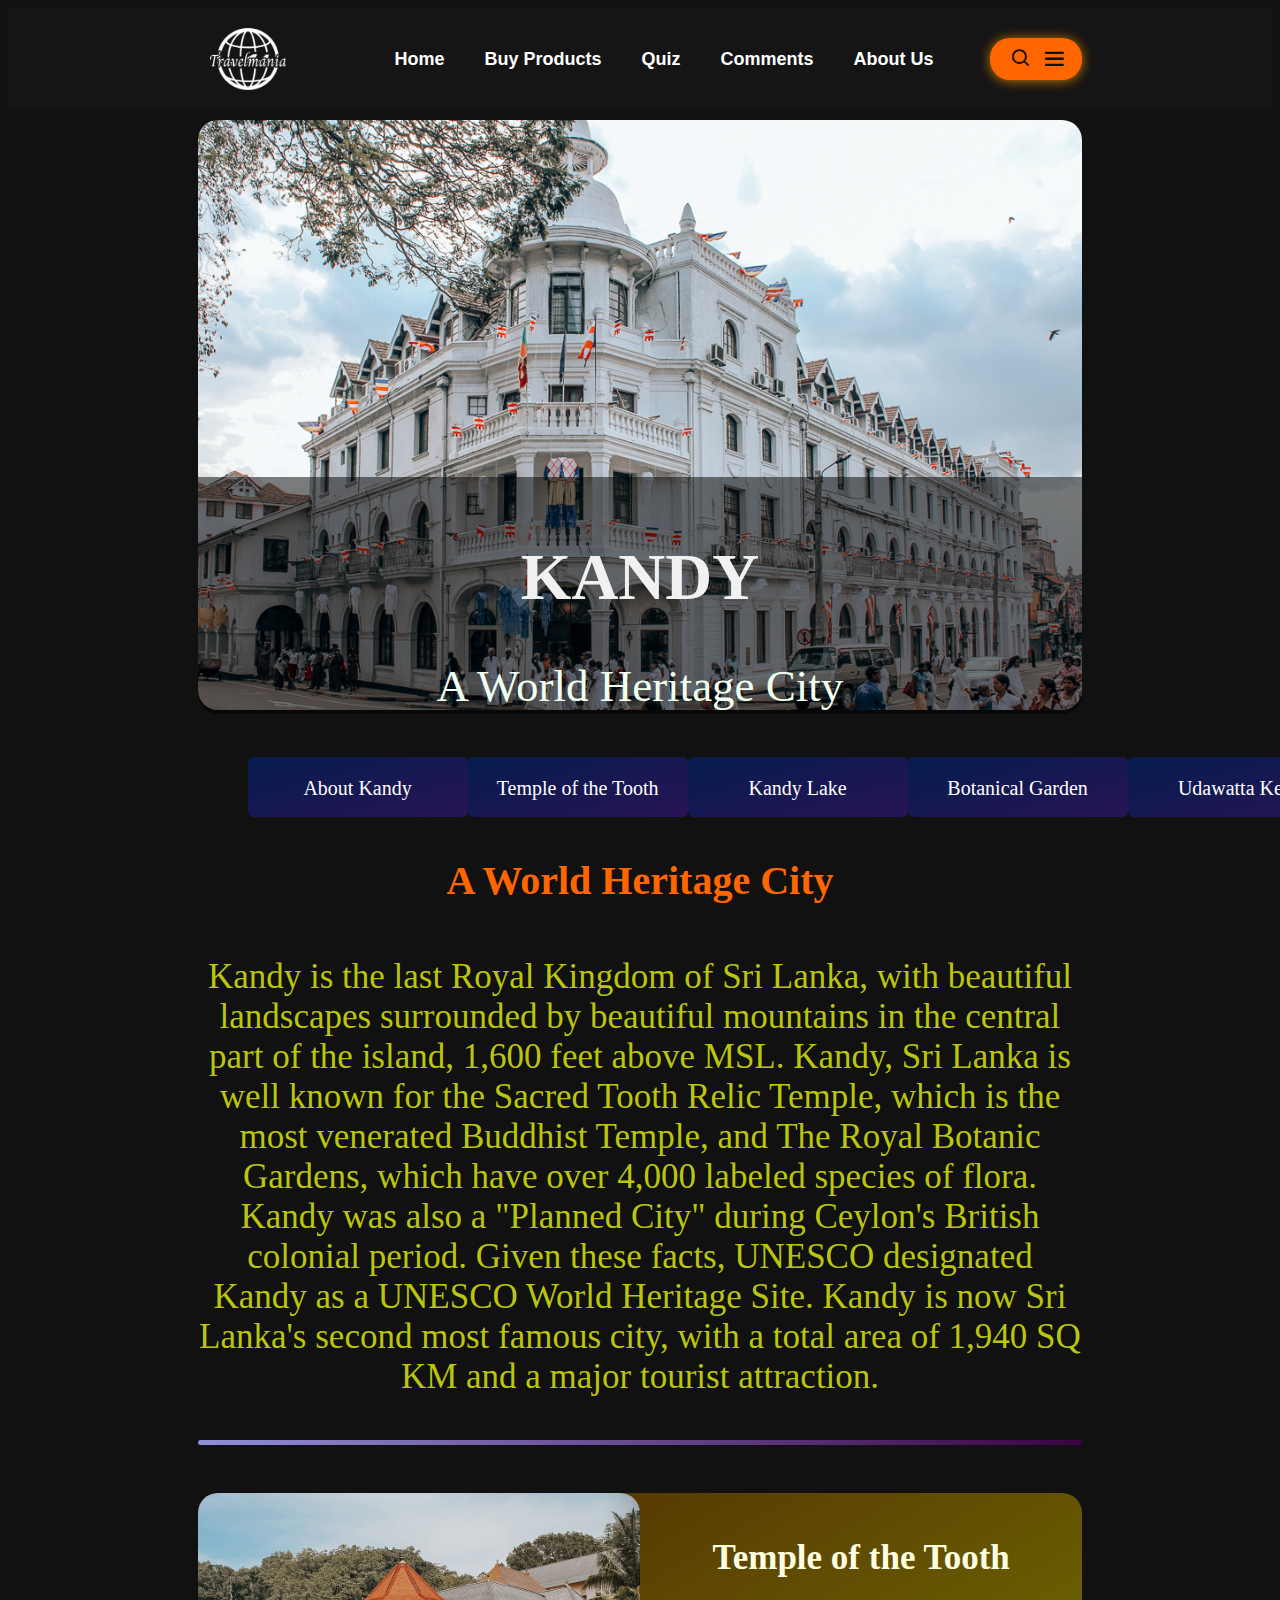
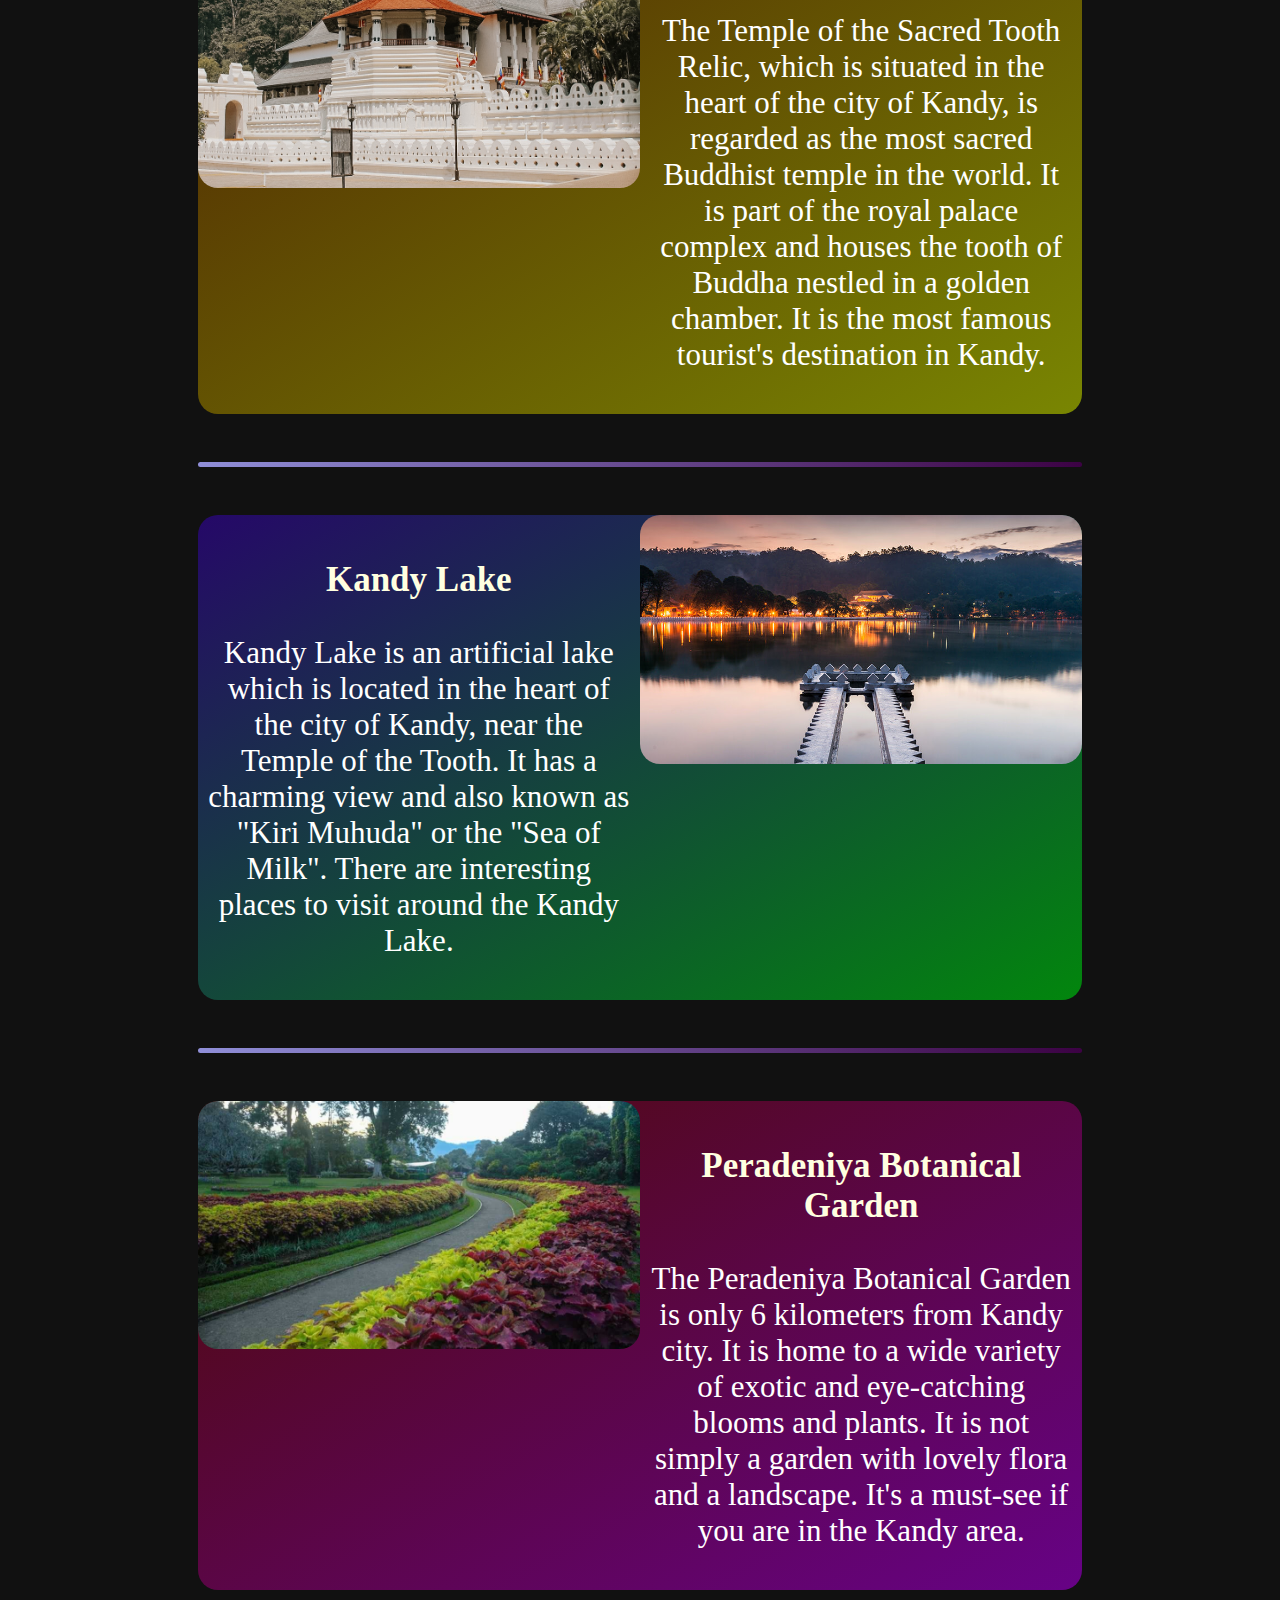
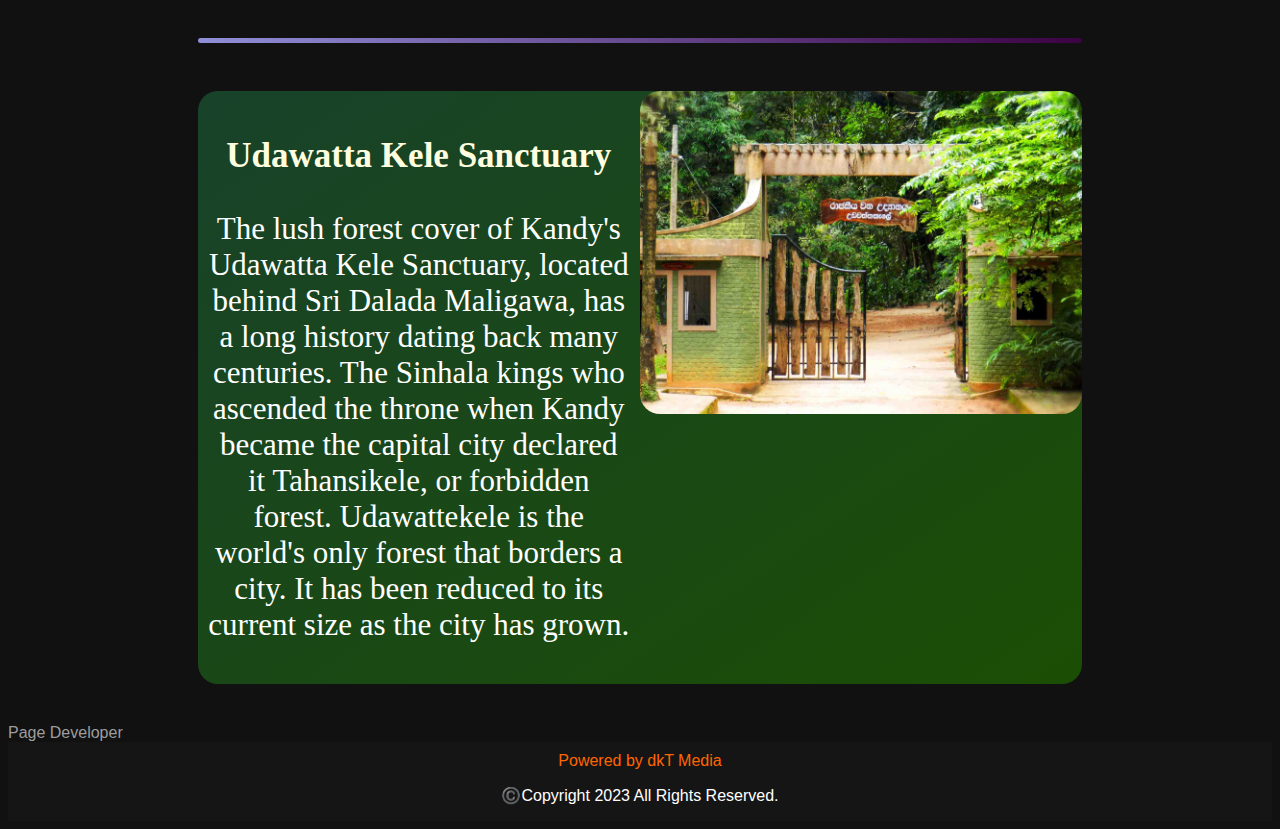
<file: content-page.html>
<!DOCTYPE html>
<html lang="en">

<head>
    <meta charset="UTF-8">
    <meta http-equiv="X-UA-Compatible" content="IE=edge">
    <meta name="viewport" content="width=device-width, initial-scale=1.0">
    <title>Kandy | Travelmania</title>
    <link rel="stylesheet" href="css/content-page.css">
    <link rel="stylesheet" href="https://unpkg.com/boxicons@latest/css/boxicons.min.css">
</head>

<body>
    <header id="navbar">
        <a href="index.html" class="logo"><img src="images/logo.png" width="100" alt="logo"></a>
        <nav class="nav-links">
            <ul class="navlist">
                <li><a href="index.html">Home</a></li>
                <li><a href="buyproducts.html">Buy Products</a></li>
                <li><a href="quiz.html">Quiz</a></li>
                <li><a href="comment.html">Comments</a></li>
                <li><a href="details.html">About Us</a></li>
            </ul>
        </nav>
        <div class="nav-icons">
            <a href="#"><i class='bx bx-search'></i></a>
            <div class="bx bx-menu" id="opt-icon"></div>
        </div>
    </header>

    <div class="container">
        <img class="hero-image" src="images/queens-hotel.jpg" alt="hero" style="border-radius: 20px; width: 100%;">
        <div class="content">
            <h1>KANDY</h1>
            <p>A World Heritage City</p>
            <dl>
                <dt>
                    <a href="#about">About Kandy</a>
                </dt>
                <dt>
                    <a href="#temple">Temple of the Tooth</a>
                </dt>
                <dt>
                    <a href="#lake">Kandy Lake</a>
                </dt>
                <dt>
                    <a href="#garden">Botanical Garden</a>
                </dt>
                <dt>
                    <a href="#forest">Udawatta Kele</a>
                </dt>
                <dd></dd>
            </dl>
        </div>
    </div>

    <div class="title-des" id="about">
        <h2>Kandy</h2>
        <h4>A World Heritage City</h4>
        <p>Kandy is the last Royal Kingdom of Sri Lanka, with beautiful landscapes surrounded by beautiful mountains in
            the central part of the island, 1,600 feet above MSL. Kandy, Sri Lanka is well known for the Sacred Tooth
            Relic Temple, which is the most venerated Buddhist Temple, and The Royal Botanic Gardens, which have over
            4,000 labeled species of flora. Kandy was also a "Planned City" during Ceylon's British colonial period.
            Given these facts, UNESCO designated Kandy as a UNESCO World Heritage Site. Kandy is now Sri Lanka's second
            most famous city, with a total area of 1,940 SQ KM and a major tourist attraction.</p>
    </div>
    <hr>
    <div class="place" id="temple">
        <img src="images/temple.jpg" alt="Temple of the Tooth" style="float: left;">
        <div class="text" style="float: right;">
            <h3>Temple of the Tooth</h3>
            <p>The Temple of the Sacred Tooth Relic, which is situated in the heart of the city of Kandy, is regarded as
                the most sacred Buddhist temple in the world. It is part of the royal palace complex and houses the
                tooth of Buddha nestled in a golden chamber. It is the most famous tourist's destination in Kandy.</p>
        </div>
    </div>
    <hr>
    <div class="place" id="lake"
        style="background-image: linear-gradient(to bottom right, rgb(37, 8, 104), rgb(2, 134, 13));">
        <img src="images/lake.jpg" alt="Kandy Lake" style="float: right;">
        <div class="text" style="float: left;">
            <h3>Kandy Lake</h3>
            <p>Kandy Lake is an artificial lake which is located in the heart of the city of Kandy, near the Temple of
                the Tooth. It has a charming view and also known as "Kiri Muhuda" or the "Sea of Milk". There are
                interesting places to visit around the Kandy Lake.</p>
        </div>
    </div>
    <hr>
    <div class="place" id="garden"
        style="background-image: linear-gradient(to bottom right, rgb(78, 10, 5), rgb(103, 2, 134));">
        <img src="images/garden.jpg" alt="Garden" style="float: left;">
        <div class="text" style="float: right;">
            <h3>Peradeniya Botanical Garden</h3>
            <p>The Peradeniya Botanical Garden is only 6 kilometers from Kandy city. It is home to a wide variety of
                exotic and eye-catching blooms and plants. It is not simply a garden with lovely flora and a landscape.
                It's a must-see if you are in the Kandy area.</p>
        </div>
    </div>
    <hr>
    <div class="place" id="forest"
        style="background-image: linear-gradient(to bottom right, rgb(24, 66, 42), rgb(27, 78, 4));">
        <img src="images/forest.jpg" alt="Forest" style="float: right;">
        <div class="text" style="float: left;">
            <h3>Udawatta Kele Sanctuary</h3>
            <p>The lush forest cover of Kandy's Udawatta Kele Sanctuary, located behind Sri Dalada Maligawa, has a long
                history dating back many centuries. The Sinhala kings who ascended the throne when Kandy became the
                capital city declared it Tahansikele, or forbidden forest. Udawattekele is the world's only forest that
                borders a city. It has been reduced to its current size as the city has grown.</p>
        </div>
    </div>
    <div class="editor" style="width:100%;">
        <a class="d-link" href="editor-thamindu.html">Page Developer</a>
    </div>
    <footer>
        <a href="#">Powered by dkT Media</a>
        <p>©️Copyright 2023 All Rights Reserved.</p>
    </footer>

    <script src="js/index.js"></script>
</body>

</html>
</file>
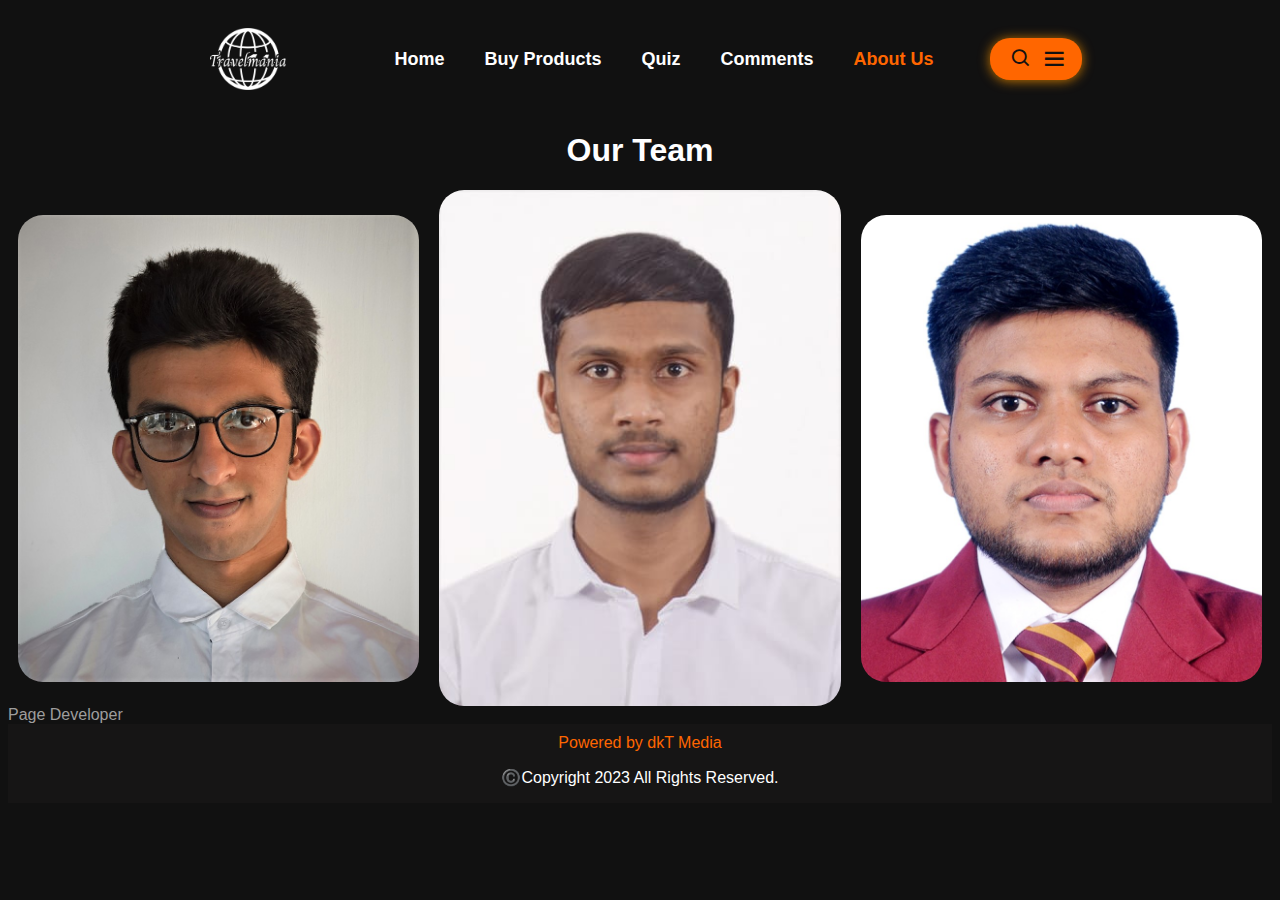
<file: details.html>
<!DOCTYPE html>
<html>

<head>
    <meta name="viewport" content="width=device-width, initial-scale=1">
    <link rel="stylesheet" href="https://cdnjs.cloudflare.com/ajax/libs/font-awesome/4.7.0/css/font-awesome.min.css">
    <link rel="stylesheet" href="https://unpkg.com/boxicons@latest/css/boxicons.min.css">
    <title>About Us | Travelmania</title>
    <style>
        * {
            box-sizing: border-box;
            font-family: Verdana, Geneva, Tahoma, sans-serif;
            list-style: none;
            text-decoration: none;
            scroll-behavior: smooth;
            scroll-padding-top: 4rem;
        }

        header {
            position: relative;
            width: 100%;
            z-index: 2;
            padding: 20px 15%;
            display: flex;
            align-items: center;
            justify-content: space-between;
            background: transparent;
            transition: all .50s ease;
        }

        :root {
            --col-main: #FF6600;
            --col-second: #9e9d9d;
            --col-txt: #ffffff;
            --col-bg: #111111;
            --col-other: #1f1f1f;

            --font-bg: 48px;
            --font-h2: 40px;
            --font-p: 18px;
        }


        .logo {
            display: flex;
            align-items: center;
            font-size: 30px;
            font-weight: 700;
            color: var(--col-second);
        }

        .logo i {
            margin-right: 10px;
            color: #0033FF;
        }

        .navlist {
            display: flex;

        }

        .navlist a {
            font-weight: 600;
            margin: 0px 20px;
            color: var(--col-txt);
            font-size: var(--font-p);
            transition: all .50s ease;
        }

        .navlist a:hover {
            color: var(--col-main);
        }

        .navlist a.active {
            color: var(--col-main);
        }

        .nav-icons {
            display: flex;
            align-items: center;
            background: var(--col-main);
            padding: 7px 14px;
            border-radius: 20px;
            box-shadow: #c77700 0px 1px 12px;
        }

        .nav-icons i {
            font-size: 22px;
            margin-right: 8px;
            margin-left: 6px;
            color: var(--col-bg);
            transition: all .50s ease;
        }

        .nav-icons i:hover {
            color: var(--col-txt);
            transform: scale(1.0);
        }

        #opt-icon {
            font-size: 28px;
            z-index: 2;
            cursor: pointer;
            color: var(--col-bg);
        }


        body {
            background: var(--col-bg);
            color: var(--col-txt);
        }

        .container-wrapper {
            display: flex;
            justify-content: center;
            align-items: center;
        }

        .body {
            text-align: center;
        }

        .container {
            position: relative;
            width: 50%;
            margin: 0 10px;
        }

        .image {
            display: block;
            width: 100%;
            height: auto;
            border-radius: 25px;
        }

        .overlay_thamindu {
            position: absolute;
            bottom: 0;
            left: 0;
            right: 0;
            background-color: #BC6C25;
            overflow: hidden;
            width: 0;
            height: 100%;
            transition: .5s ease;
            border-radius: 25px;
        }

        .container:hover .overlay_thamindu {
            width: 100%;
        }

        .overlay_lahiru {
            position: absolute;
            bottom: 0;
            left: 0;
            right: 0;
            background-color: #DDA15E;
            overflow: hidden;
            width: 100%;
            height: 0;
            transition: .5s ease;
            border-radius: 25px;
        }

        .container:hover .overlay_lahiru {
            height: 100%;
        }

        .overlay_kavindu {
            position: absolute;
            bottom: 0;
            left: 100%;
            right: 0;
            background-color: #BC6C25;
            overflow: hidden;
            width: 0;
            height: 100%;
            transition: .5s ease;
            border-radius: 25px;
        }

        .container:hover .overlay_kavindu {
            width: 100%;
            left: 0;
        }

        .text {
            color: white;
            font-size: 20px;

            white-space: nowrap;
            text-align: center;
            margin-top: 100px;

        }

        h1,
        h3 {
            text-align: center;
        }

        .pill {
            background-color: #ddd;
            border: none;
            color: black;
            padding: 10px 20px;
            text-align: center;
            text-decoration: none;
            position: absolute;
            top: 85%;
            left: 50%;
            -webkit-transform: translate(-50%, -50%);
            -ms-transform: translate(-50%, -50%);
            transform: translate(-50%, -50%);
            margin: 4px 2px;
            cursor: pointer;
            border-radius: 16px;

        }


        .header {
            position: fixed;
            width: 100%;
            z-index: 2;
            padding: 20px 15%;
            display: flex;
            align-items: center;
            justify-content: space-between;
            background: transparent;
            transition: all .50s ease;
        }

        footer {
            display: flex;
            align-items: center;
            flex-direction: column;
            padding-top: 10px;
            background-color: #161515;
        }

        footer a {
            color: var(--col-main);
        }

        footer a:hover {
            color: violet;
            transition: all .50s ease;
        }

        .d-link {
            color: #9e9d9d;
        }

        .d-link:hover {
            color: #ffffff;
        }
    </style>
</head>

<header id="navbar">
    <a href="index.html" class="logo"><img src="images/logo.png" width="100px"></a>
    <nav class="nav-links">
        <ul class="navlist">
            <li><a href="index.html">Home</a></li>
            <li><a href="buyproducts.html">Buy Products</a></li>
            <li><a href="quiz.html">Quiz</a></li>
            <li><a href="comment.html">Comments</a></li>
            <li><a href="details.html">About Us</a></li>
        </ul>
    </nav>
    <div class="nav-icons">
        <a href="#"><i class='bx bx-search'></i></a>
        <div class="bx bx-menu" id="opt-icon"></div>
    </div>
</header>

<body>

    <h1>Our Team</h1>

    <div class="container-wrapper">
        <div class="container">
            <img src="/images/thamindu.jpg" alt="Image 1" class="image" width="100px" height="100px">
            <div class="overlay_thamindu">
                <div class="text">
                    <h2>Student 01</h2>

                    <p>Thamindu Nethmina</p>
                    <p>w1902034</p>
                    <p>20212175</p>
                    <p>thamindu.20212175@iit.ac.lk</p>

                    <a href="https://web.facebook.com/thamindu.nethmina.1" class="facebook"><img
                            src="/images/facebook.svg" height="40px" width="50px"></a>
                    <a href="https://www.linkedin.com/in/thamindu-himansha-nethmina-0b9075239/" class="linkedin"><img
                            src="\images\linkedin.svg" height="40px" width="50px"></a>
                    <a href="https://github.com/ThaminduNethmina" class="github"><img src="/images/github.svg"
                            height="40px" width="50px"></a>

                    <a href="/editor-thamindu.html" ><button class="pill">Page Editor</button></a>
                    
                </div>
            </div>
        </div>

        <div class="container">
            <img src="/images/lahiru.jpg" alt="Image 1" class="image" width="100px" height="100px">

            <div class="overlay_lahiru">

                <div class="text">
                    <h2>Student 02</h2>
                    <p>Lahiru Dilshan</p>
                    <p>w1902035</p>
                    <p>20212179</p>
                    <p>lahiru.20212179@iit.ac.lk</p>
                    <a href="https://web.facebook.com/" class="facebook"><img src="/images/facebook.svg" height="40px"
                            width="50px"></a>
                    <a href="https://www.linkedin.com/in/lahiru-dilshan-08b889235" class="linkedin"><img
                            src="\images\linkedin.svg" height="40px" width="50px"></a>

                    <a href="https://github.com/lahirudilz" class="github"><img src="/images/github.svg" height="40px"
                            width="50px"></a>
                            <a href="/editor-lahiru.html" ><button class="pill">Page Editor</button></a>
                </div>
            </div>
        </div>

        <div class="container">
            <img src="/images/kavindu.jpg" alt="Image 3" class="image">
            <div class="overlay_kavindu">

                <div class="text">
                    <h2>Student 03</h2>
                    <p>Kavindu Ranasinghe</p>
                    <p>w1901993</p>
                    <p>20212155</p>
                    <p>kavindu.20212155@iit.ac.lk</p>
                    <a href="https://web.facebook.com/" class="facebook"><img src="/images/facebook.svg" height="40px"
                            width="50px"></a>
                    <a href="https://www.linkedin.com/in/kavindu-ranasinghe-3737581b2/" class="linkedin"><img
                            src="/images/linkedin.svg" height="40px" width="50px"></a>
                    <a href="https://github.com/KavinduRanasinghe" class="github"><img src="/images/github.svg"
                            height="40px" width="50px"></a>

                            <a href="/pageeditor_kavindu.html" ><button class="pill">Page Editor</button></a>       

                </div>
            </div>
        </div>
    </div>

</body>

<a class="d-link" href="pageeditor_kavindu.html">Page Developer</a>

<footer>
    <a href="">Powered by dkT Media</a>
    <p>©️Copyright 2023 All Rights Reserved.</p>
</footer>

<script src="\js\details.js"></script>

</html>
</file>
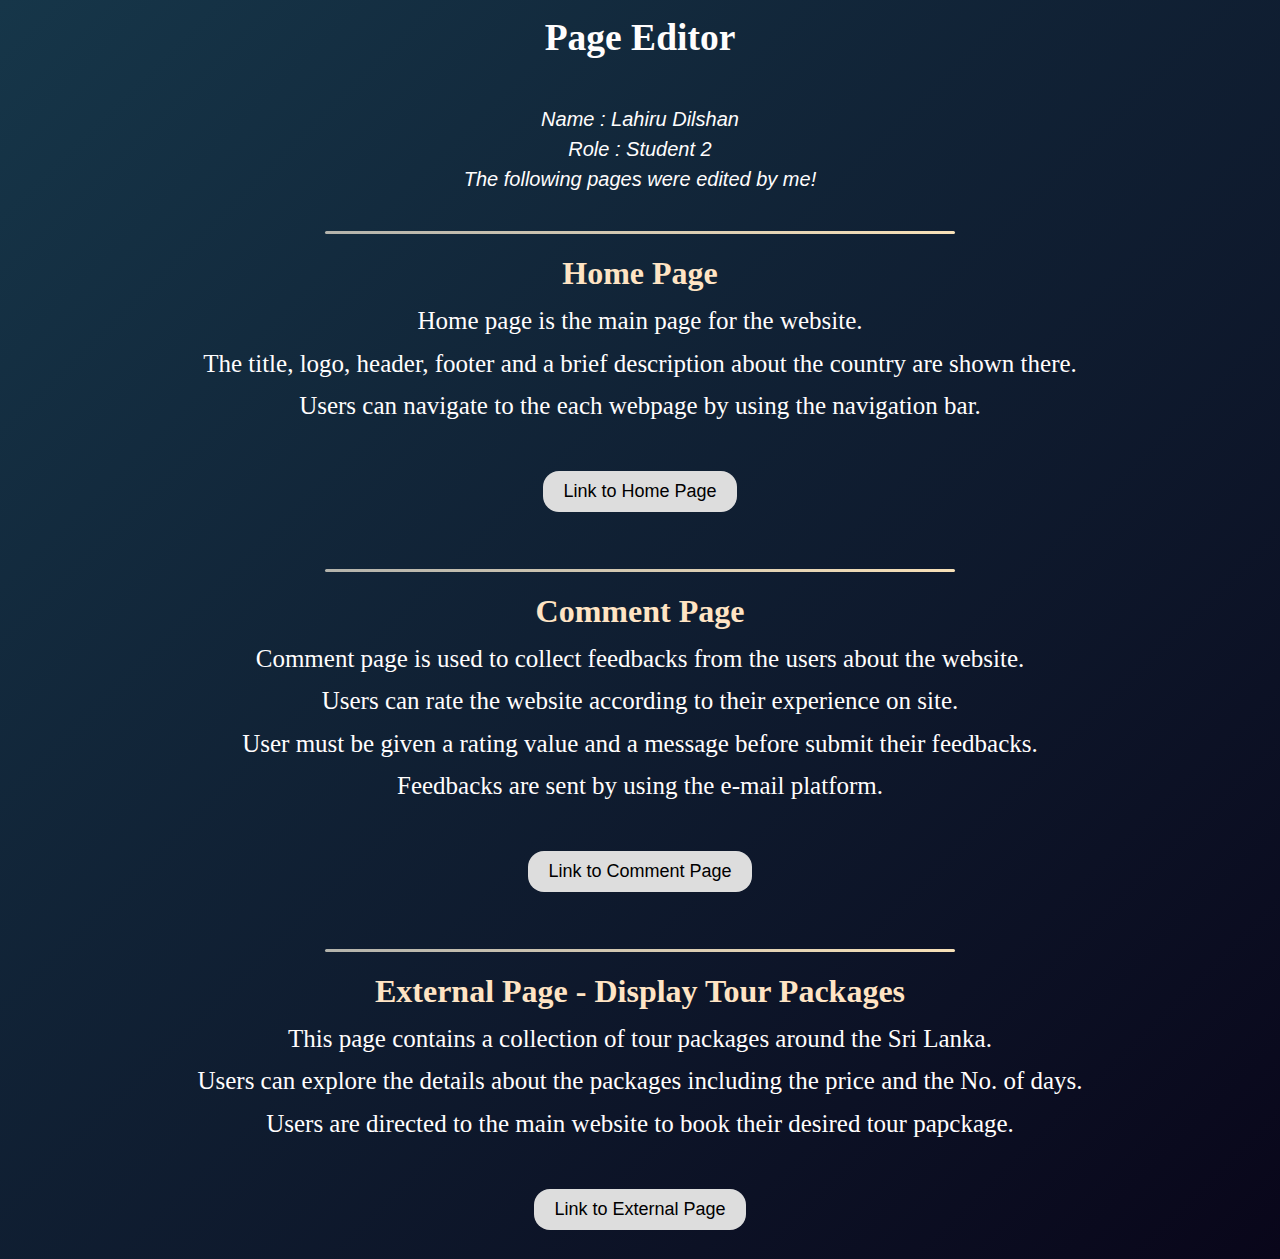
<file: editor-lahiru.html>
<!DOCTYPE html>
<html lang="en">

<head>
    <meta charset="UTF-8">
    <meta http-equiv="X-UA-Compatible" content="IE=edge">
    <meta name="viewport" content="width=device-width, initial-scale=1.0">
    <title>Page Editor</title>
    <link rel="stylesheet" href="css/pageeditor.css">

</head>

<body>
    <h2>Page Editor</h2>
    <br>
    <div class="details">
        <p>Name : Lahiru Dilshan</p>
        <p>Role : Student 2</p>
        <p>The following pages were edited by me!</p>
    </div>
    <br>

    <div class="tasks">
        <hr>
        <div class="explain">
            <h3>Home Page</h3>
            <dl>
                <dt>
                    Home page is the main page for the website.
                </dt>
                <dt>
                    The title, logo, header, footer and a brief description about the country are shown there.
                </dt>
                <dt>
                    Users can navigate to the each webpage by using the navigation bar.
                </dt>
            </dl>
            <br>
            <a href="index.html"><button class="link">Link to Home Page</button></a>
        </div>
        <br>
        <hr>
        <div class="explain">
            <h3>Comment Page</h3>
            <dl>
                <dt>
                    Comment page is used to collect feedbacks from the users about the website.
                </dt>
                <dt>
                    Users can rate the website according to their experience on site.
                </dt>
                <dt>
                    User must be given a rating value and a message before submit their feedbacks.
                </dt>
                <dt>
                    Feedbacks are sent by using the e-mail platform.
                </dt>
            </dl>
            <br>
            <a href="comment.html"><button class="link">Link to Comment Page</button></a>

        </div>
        <br>
        <hr>

        <div class="explain">
            <h3>External Page - Display Tour Packages</h3>
            <dl>
                <dt>
                    This page contains a collection of tour packages around the Sri Lanka.
                </dt>
                <dt>
                    Users can explore the details about the packages including the price and the No. of days.
                </dt>
                <dt>
                    Users are directed to the main website to book their desired tour papckage.
                </dt>
            </dl>
            <br>
            <a href="explore.html"><button class="link">Link to External Page</button></a>

        </div>

    </div>
</body>

</html>
</file>
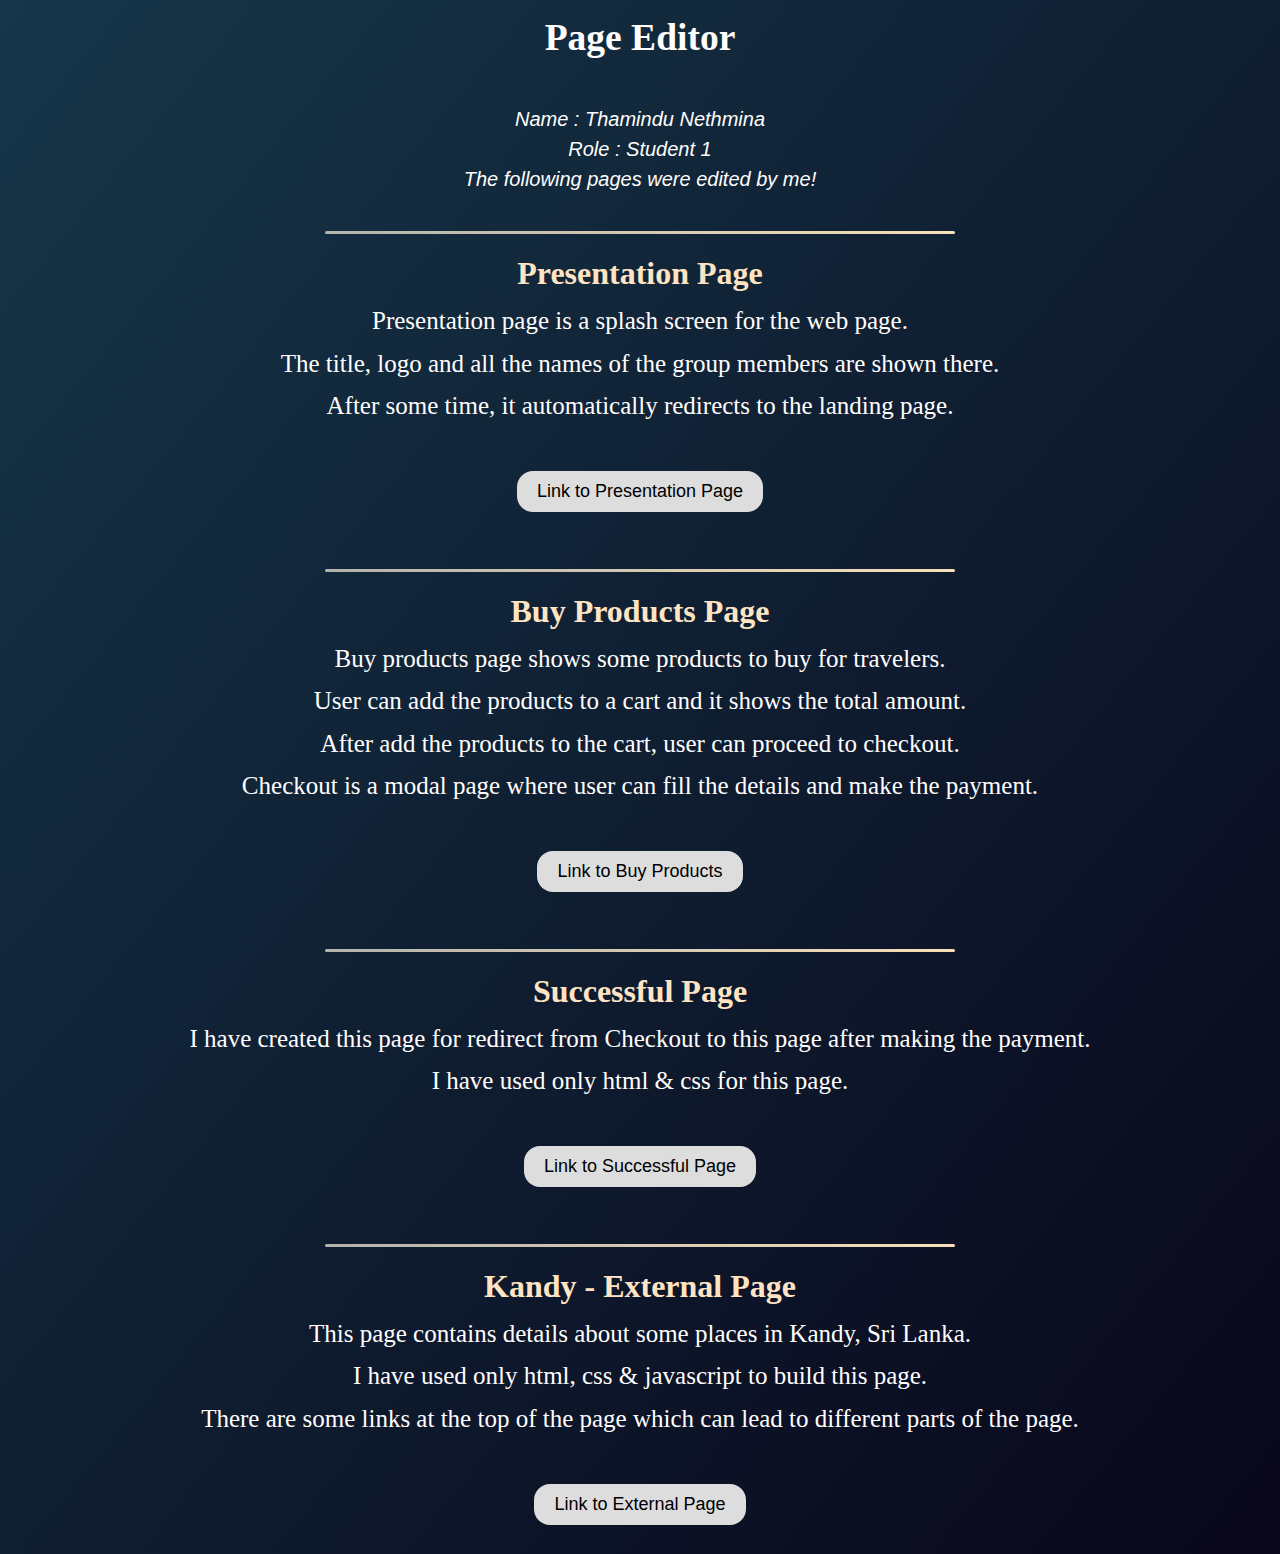
<file: editor-thamindu.html>
<!DOCTYPE html>
<html lang="en">

<head>
    <meta charset="UTF-8">
    <meta http-equiv="X-UA-Compatible" content="IE=edge">
    <meta name="viewport" content="width=device-width, initial-scale=1.0">
    <title>Page Editor</title>
    <link rel="stylesheet" href="css/pageeditor.css">

</head>

<body>
    <h2>Page Editor</h2>
    <br>
    <div class="details">
        <p>Name : Thamindu Nethmina</p>
        <p>Role : Student 1</p>
        <p>The following pages were edited by me!</p>
    </div>
    <br>

    <div class="tasks">
        <hr>
        <div class="explain">
            <h3>Presentation Page</h3>
            <dl>
                <dt>
                    Presentation page is a splash screen for the web page.
                </dt>
                <dt>
                    The title, logo and all the names of the group members are shown there.
                </dt>
                <dt>
                    After some time, it automatically redirects to the landing page.
                </dt>
                <dd></dd>
            </dl>
            <br>
            <a href="splash.html"><button class="link">Link to Presentation Page</button></a>
        </div>
        <br>
        <hr>
        <div class="explain">
            <h3>Buy Products Page</h3>
            <dl>
                <dt>
                    Buy products page shows some products to buy for travelers.
                </dt>
                <dt>
                    User can add the products to a cart and it shows the total amount.
                </dt>
                <dt>
                    After add the products to the cart, user can proceed to checkout.
                </dt>
                <dt>
                    Checkout is a modal page where user can fill the details and make the payment.
                </dt>
                <dd></dd>
            </dl>
            <br>
            <a href="buyproducts.html"><button class="link">Link to Buy Products</button></a>

        </div>
        <br>
        <hr>

        <div class="explain">
            <h3>Successful Page</h3>
            <dl>
                <dt>
                    I have created this page for redirect from Checkout to this page after making the payment.
                </dt>
                <dt>
                    I have used only html & css for this page.
                </dt>
                <dd></dd>
            </dl>
            <br>
            <a href="successful_page.html"><button class="link">Link to Successful Page</button></a>

        </div>
        <br>
        <hr>

        <div class="explain">
            <h3>Kandy - External Page</h3>
            <dl>
                <dt>
                    This page contains details about some places in Kandy, Sri Lanka.
                </dt>
                <dt>
                    I have used only html, css & javascript to build this page.
                </dt>
                <dt>
                    There are some links at the top of the page which can lead to different parts of the page.
                </dt>
                <dd></dd>
            </dl>
            <br>
            <a href="content-page.html"><button class="link">Link to External Page</button></a>

        </div>


    </div>
</body>

</html>
</file>
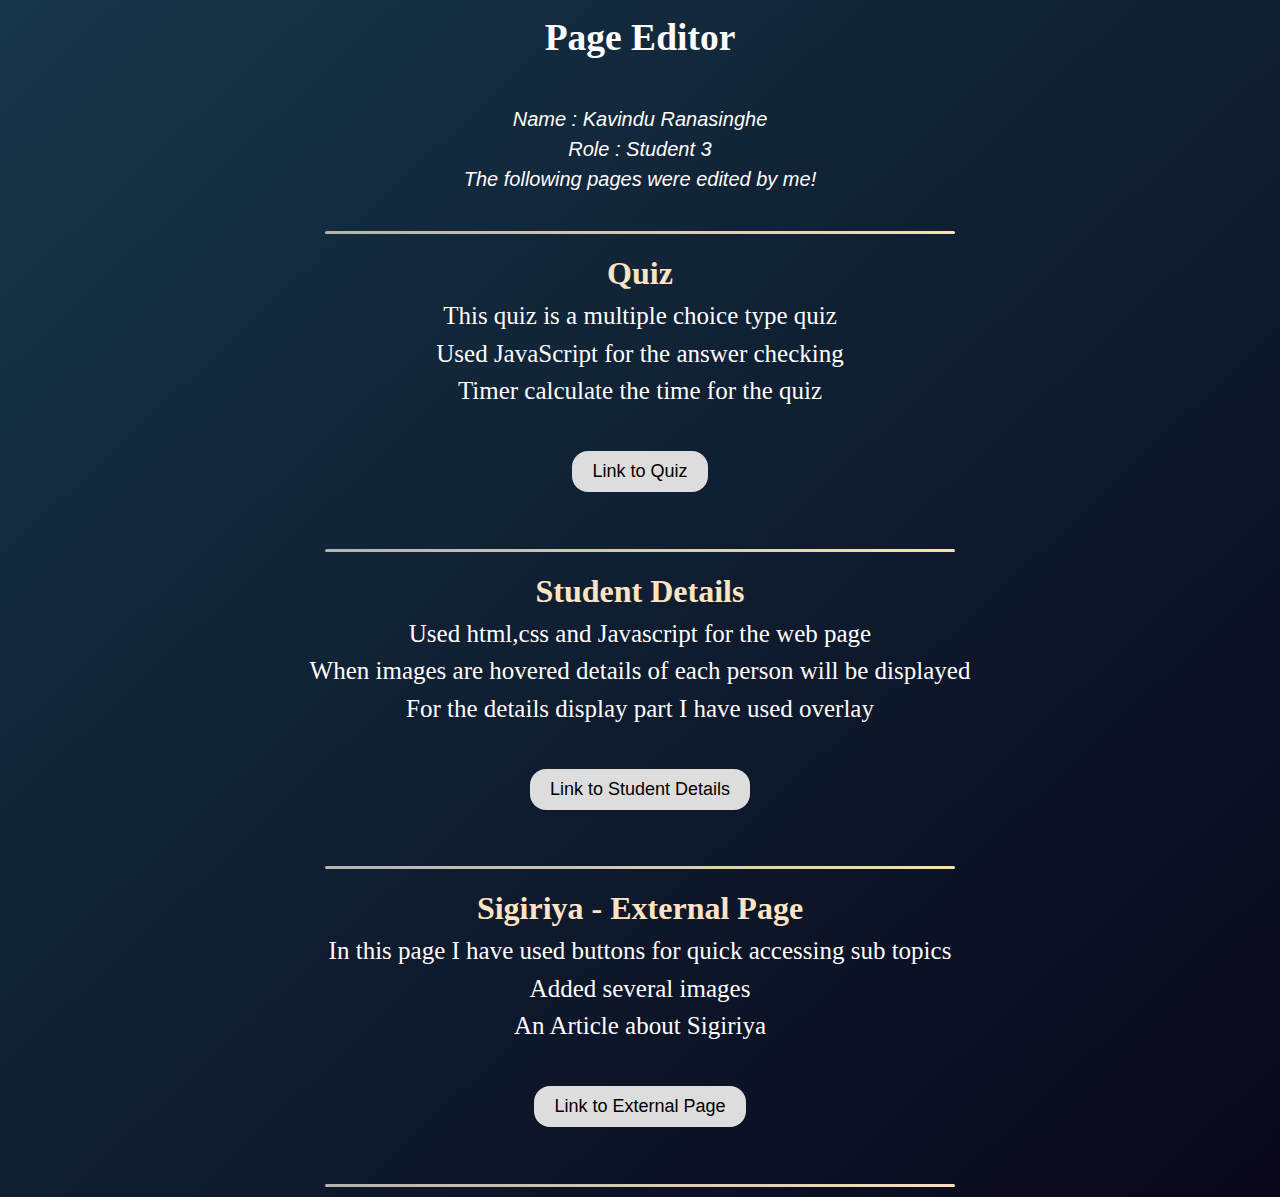
<file: pageeditor_kavindu.html>
<!DOCTYPE html>
<html lang="en">

<head>
    <meta charset="UTF-8">
    <meta http-equiv="X-UA-Compatible" content="IE=edge">
    <meta name="viewport" content="width=device-width, initial-scale=1.0">
    <title>page Editor</title>
    <link rel="stylesheet" href="css\pageeditor.css">

</head>

<body>

    <h2>Page Editor</h2>
    <br>
    <div class="details">
        <p>Name : Kavindu Ranasinghe</p>
        <p>Role : Student 3</p>
        <p>The following pages were edited by me!</p>
    </div>
    <br>

    <hr>

    <div class="tasks">

        <div class="explain">
            <h3>Quiz</h3>
            <dt></dt>
            <dt>
                This quiz is a multiple choice type quiz
            </dt>
            <dt>
                Used JavaScript for the answer checking
            </dt>
            <dt>
                Timer calculate the time for the quiz
            </dt>
            <br>
            <a href="quiz.html"><button class="link">Link to Quiz</button></a>
        </div>
        <br>
        <hr>




        <div class="explain">
            <h3>Student Details</h3>
            <dt>
                Used html,css and Javascript for the web page
            </dt>
            <dt>
                When images are hovered details of each person will be displayed
            </dt>
            <dt>
                For the details display part I have used overlay
            </dt>
            <br>
            <a href="details.html"><button class="link">Link to Student Details</button></a>

        </div>
        <br>
        <hr>



        <div class="explain">
            <h3>Sigiriya - External Page</h3>
            <dt>
                In this page I have used buttons for quick accessing sub topics
            </dt>
            <dt>
                Added several images
            </dt>
            <dt>
                An Article about Sigiriya
            </dt>
            <br>
            <a href="sigiriya.html"><button class="link">Link to External Page</button></a>

        </div>
        <br>
        <hr>

    </div>
</body>

</html>
</file>
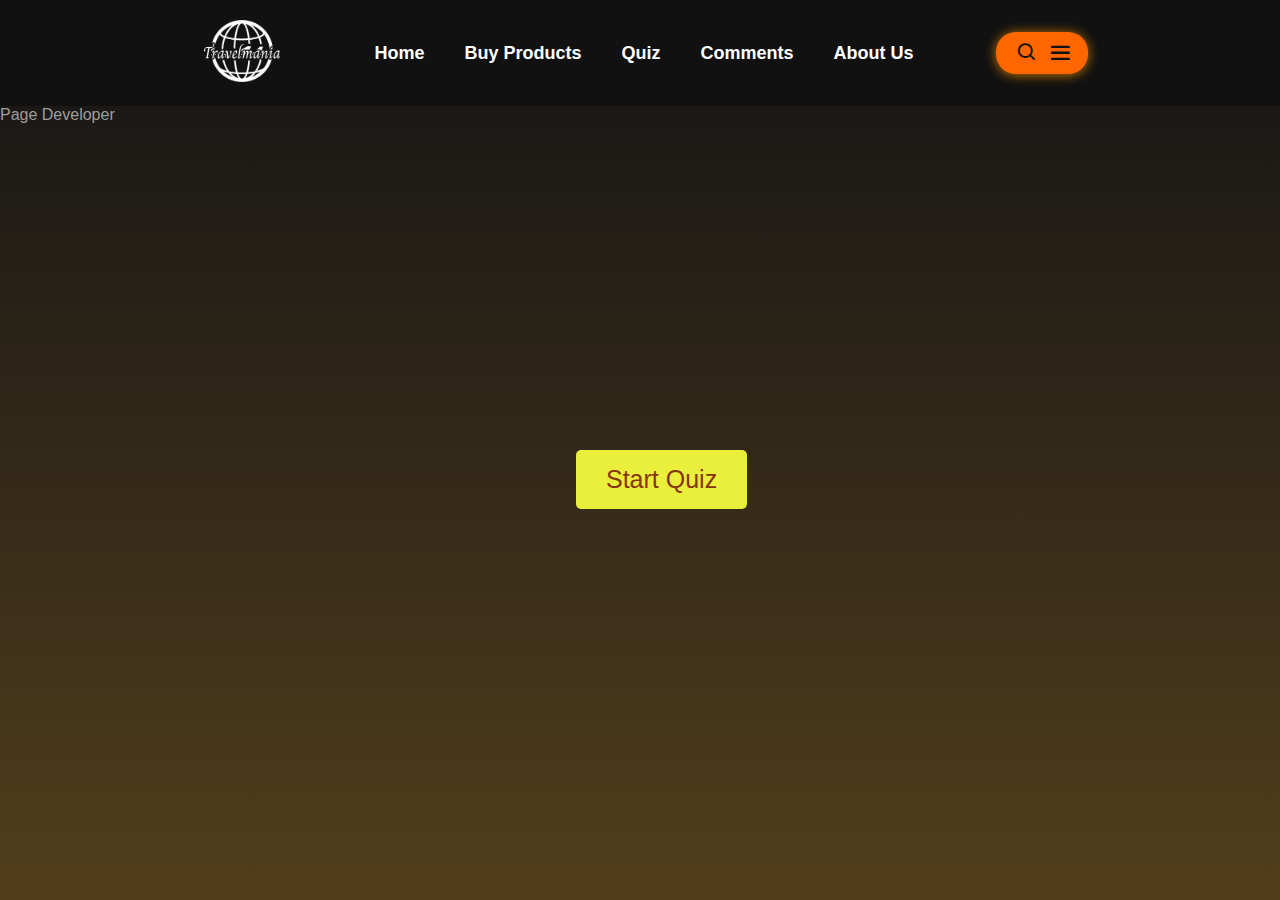
<file: quiz.html>
<!DOCTYPE html>
<html lang="en">

<head>
    <meta charset="UTF-8">
    <meta name="viewport" content="width=device-width, initial-scale=1.0">
    <title>Quiz | Travelmania</title>

    <link rel="stylesheet" href="/css/quiz.css">
    <link rel="stylesheet" href="/css/quiz1.css">
    <link rel="stylesheet" href="https://cdnjs.cloudflare.com/ajax/libs/font-awesome/6.1.1/css/all.min.css">
    <link rel="stylesheet" href="https://unpkg.com/boxicons@latest/css/boxicons.min.css">

</head>

<body>
    <header id="navbar">
        <a href="index.html" class="logo"><img src="images/logo.png" width="100"></a>
        <nav class="nav-links">
            <ul class="navlist">
                <li><a href="index.html">Home</a></li>
                <li><a href="buyproducts.html">Buy Products</a></li>
                <li><a href="quiz.html">Quiz</a></li>
                <li><a href="comment.html">Comments</a></li>
                <li><a href="details.html">About Us</a></li>
            </ul>
        </nav>
        <div class="nav-icons">
            <a href="#"><i class='bx bx-search'></i></a>
            <div class="bx bx-menu" id="opt-icon"></div>
        </div>
    </header>
    <!-- Start Quiz Button -->

    <div class="section">
        <div class="quiz_start_button"><button>Start Quiz</button></div>

        <!-- Info Box -->
        <div class="rule_box">
            <div class="rule_box_title">
                <p>Rules</p>
            </div>
            <div class="rules">
                <div class="rule">1. There are 10 questions</div>
                <div class="rule">2. Each question gets 60 seconds.</div>
                <div class="rule">3. You earn 10 points for each correct answer</div>
            </div>
            
            <div class="button">
                <button class="exit_button">Exit</button>
                <button class="continue_button">Continue</button>
            </div>
        </div>

        <!--Quiz box -->
        <div class="quiz_box">
            <header>
                <div class="timer">
                    <div class="time_text">Remaining Time</div>
                    <div class="time_seconds">60</div>
                </div>

                <div id="question_counter">
                </div>

            </header>
            <section>
                <div class="question_txt">
                </div>
                <div class="answers_text">
                </div>
            </section>

            <!-- Quiz Box Footer -->
            <div class="footer">


                <button class="next_quiz_button">Next</button>
            </div>
        </div>
        <!-- Result Box -->
        <div class="result_box">
            <div class="icon">
                <i class="fas fa-crown"></i>
            </div>
            <div class="complete_text">
                <p>Completed the Quiz !</p>
            </div>
            <div class="elapsedTime">
            </div>

            <div class="score_text">
            </div>
            <div class="button">
                <button class="reattempt_button">Reattempt Quiz</button>
                <button class="quit_button">Quit</button>
            </div>
        </div>

    </div>

    <script src="js\quiz.js"></script>


</body>
<a class="d-link" href="pageeditor_kavindu.html">Page Developer</a>




</html>
</file>
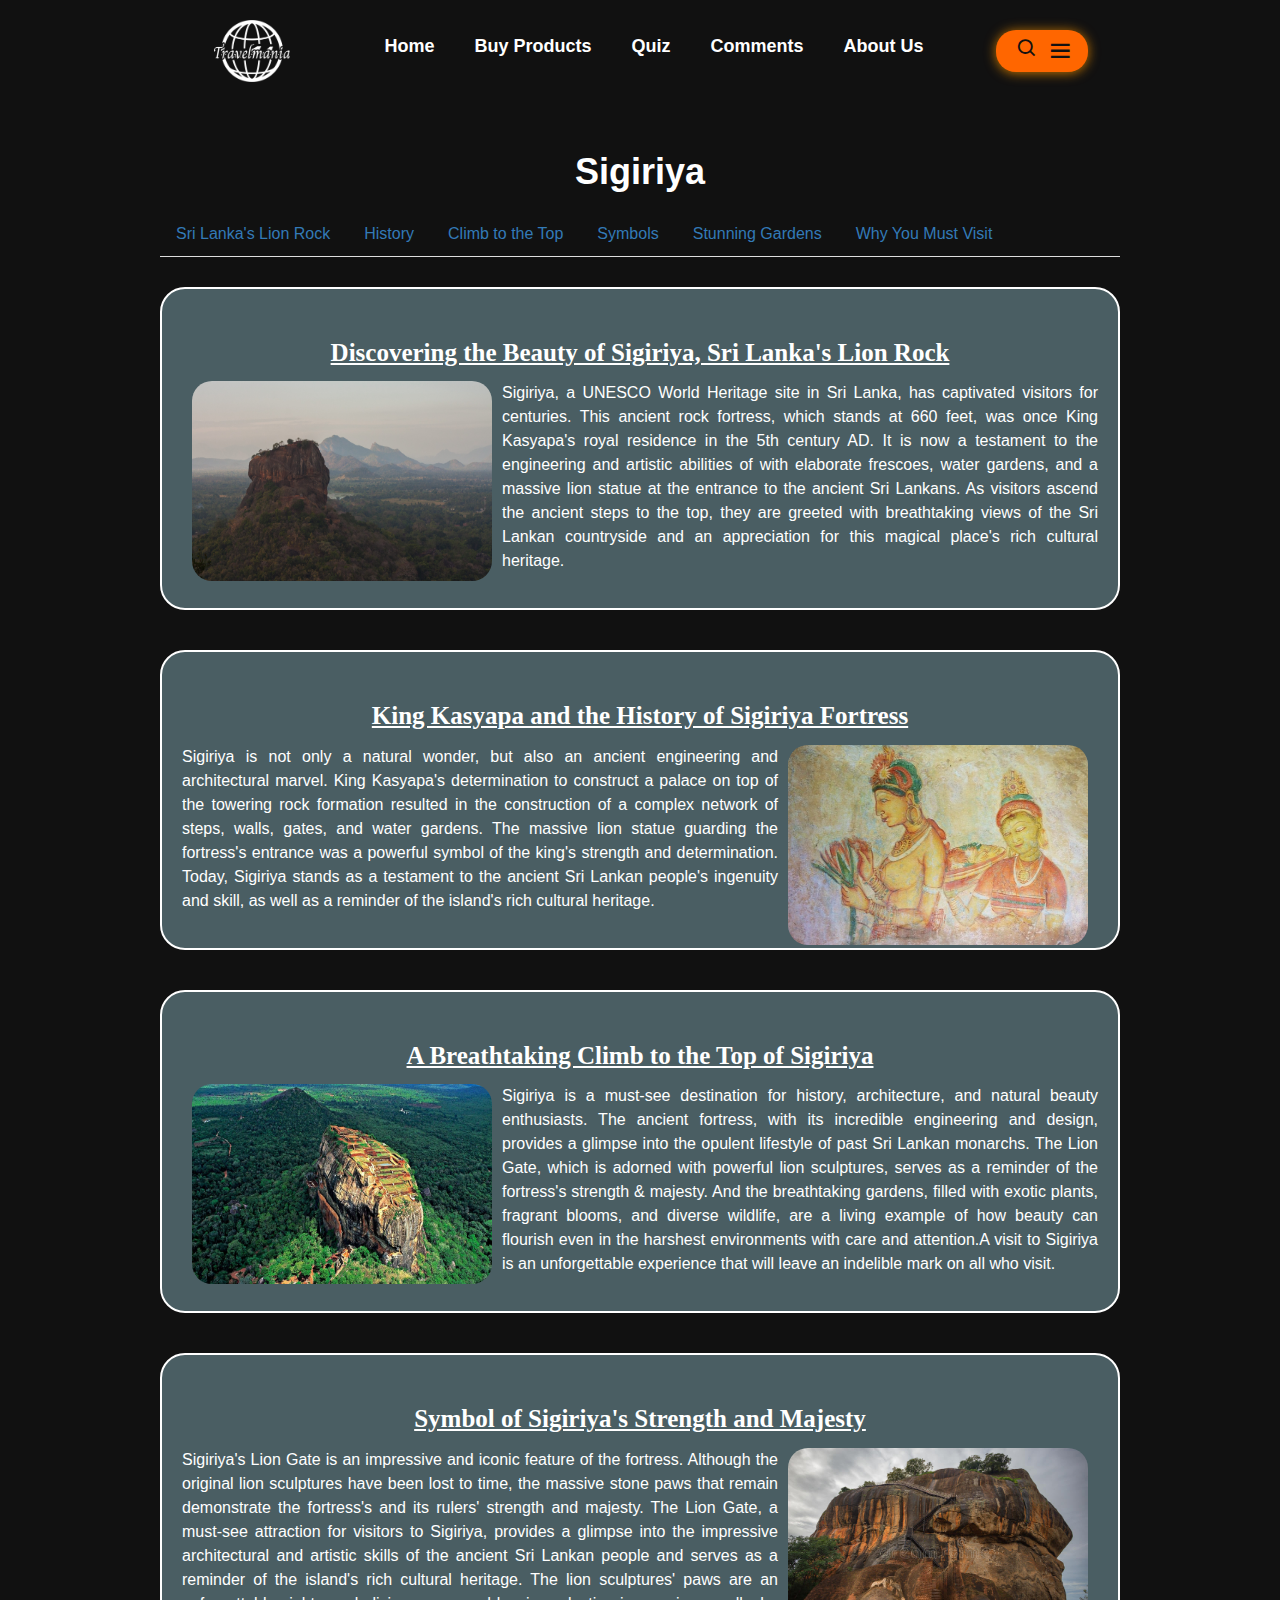
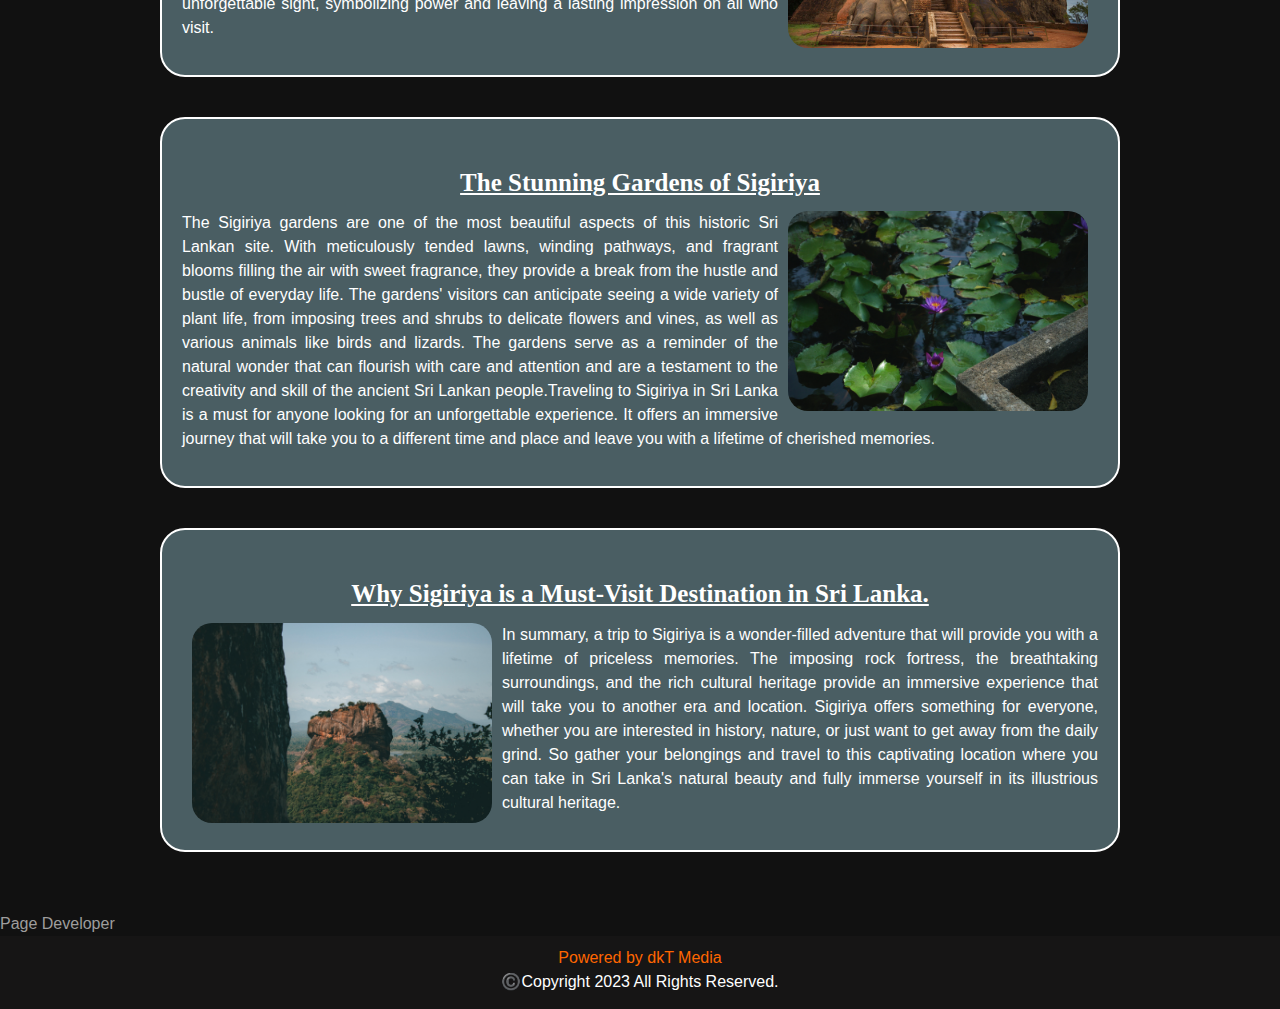
<file: sigiriya.html>
<!DOCTYPE html>
<html lang="en">

<head>
    <meta charset="UTF-8">
    <meta http-equiv="X-UA-Compatible" content="IE=edge">
    <meta name="viewport" content="width=device-width, initial-scale=1.0">
    <title>Sigiriya | Travelmania</title>

    <link rel="stylesheet" href="https://unpkg.com/boxicons@latest/css/boxicons.min.css">
    <link rel="stylesheet" href="https://maxcdn.bootstrapcdn.com/bootstrap/3.4.1/css/bootstrap.min.css">
    <link rel="stylesheet" href="css/sigiriya.css">

</head>

<header id="navbar">
    <a href="index.html" class="logo"><img src="images/logo.png" width="100px"></a>
    <nav class="nav-links">
        <ul class="navlist">
            <li><a href="index.html">Home</a></li>
            <li><a href="buyproducts.html">Buy Products</a></li>
            <li><a href="Quiz.html">Quiz</a></li>
            <li><a href="comment.html">Comments</a></li>
            <li><a href="details.html">About Us</a></li>
        </ul>
    </nav>
    <div class="nav-icons">
        <a href="#"><i class='bx bx-search'></i></a>
        <div class="bx bx-menu" id="opt-icon"></div>
    </div>
</header>

<body>


    <div class="container">

        <h1>Sigiriya</h1>


        <ul class="nav nav-tabs">
            <li><a href="#para_1">Sri Lanka's Lion Rock</a></li>
            <li><a href="#para_2">History</a></li>
            <li><a href="#para_3">Climb to the Top</a></li>
            <li><a href="#para_4">Symbols </a></li>
            <li><a href="#para_5">Stunning Gardens</a></li>
            <li><a href="#para_6">Why You Must Visit</a></li>
        </ul>

        <div class="article">

            <div class="para-1" id="para_1">
                <h2>Discovering the Beauty of Sigiriya, Sri Lanka's Lion Rock</h2>
                <img align="left" src="/images/sigiriya-lion-rock.jpg" width="300" height="200" class="img-1">

                <p>Sigiriya, a UNESCO World Heritage site in Sri Lanka, has captivated visitors for centuries. This
                    ancient rock fortress, which stands at 660 feet, was once King Kasyapa's royal residence in the 5th
                    century AD. It is now a testament to the engineering and artistic abilities of
                    with elaborate frescoes, water gardens, and a massive lion statue at the entrance to the ancient Sri
                    Lankans. As visitors ascend the ancient steps to the top, they are greeted with breathtaking views
                    of the Sri Lankan countryside and an appreciation for this magical place's rich cultural heritage.

                </p>

            </div>

            <div class="para-2" id="para_2">
                <h2>

                    King Kasyapa and the History of Sigiriya Fortress

                </h2>

                <img align="right" src="/images/Sigiriya-Frescoes.jpg" width="300" height="200" class="img-2">

                <p>Sigiriya is not only a natural wonder, but also an ancient engineering and architectural marvel. King
                    Kasyapa's determination to construct a palace on top of the towering rock formation resulted in the
                    construction of a complex network of steps, walls, gates, and water gardens. The massive lion statue
                    guarding the fortress's entrance was a powerful symbol of the king's strength and determination.
                    Today, Sigiriya stands as a testament to the ancient Sri Lankan people's ingenuity and skill, as
                    well as a reminder of the island's rich cultural heritage.</p>
            </div>

            <div class="para-3" id="para_3">
                <h2>
                    A Breathtaking Climb to the Top of Sigiriya
                </h2>
                <img align="left" src="/images/sigiriya-top.jpg" width="300" height="200" class="img-3">
                <p>Sigiriya is a must-see destination for history, architecture, and natural beauty enthusiasts. The
                    ancient fortress, with its incredible engineering and design, provides a glimpse into the opulent
                    lifestyle of past Sri Lankan monarchs. The Lion Gate, which is adorned with powerful lion
                    sculptures, serves as a reminder of the fortress's strength & majesty. And the breathtaking
                    gardens, filled with exotic plants, fragrant blooms, and diverse wildlife, are a living example of
                    how beauty can flourish even in the harshest environments with care and attention.A visit to
                    Sigiriya is an unforgettable experience that will leave an indelible mark on all who visit. </p>
            </div>
            <div class="para-4" id="para_4">
                <h2>
                    Symbol of Sigiriya's Strength and Majesty

                </h2>
                <img align="right" src="/images/sigiriya-lion-paw.jpg" width="300" height="200" class="img-4">

                <p>
                    Sigiriya's Lion Gate is an impressive and iconic feature of the fortress. Although the original lion
                    sculptures have been lost to time, the massive stone paws that remain demonstrate the fortress's and
                    its rulers' strength and majesty. The Lion Gate, a must-see attraction for visitors to Sigiriya,
                    provides a glimpse into the impressive architectural and artistic skills of the ancient Sri Lankan
                    people and serves as a reminder of the island's rich cultural heritage. The lion sculptures' paws
                    are an unforgettable sight, symbolizing power and leaving a lasting impression on all who visit.
                </p>
            </div>

            <div class="para-5" id="para_5">
                <h2>

                    The Stunning Gardens of Sigiriya

                </h2>
                <img align="right" src="/images/sigiriya-garden.jpg" width="300" height="200" class="img-5">

                <p>
                    The Sigiriya gardens are one of the most beautiful aspects of this historic Sri Lankan site. With
                    meticulously tended lawns, winding pathways, and fragrant blooms filling the air with sweet
                    fragrance, they provide a break from the hustle and bustle of everyday life. The gardens' visitors
                    can anticipate seeing a wide variety of plant life, from imposing trees and shrubs to delicate
                    flowers and vines, as well as various animals like birds and lizards. The gardens serve as a
                    reminder of the natural wonder that can flourish with care and attention and are a testament to the
                    creativity and skill of the ancient Sri Lankan people.Traveling to Sigiriya in Sri Lanka is a must
                    for anyone looking for an unforgettable experience. It offers an immersive journey that will take
                    you to a different time and place and leave you with a lifetime of cherished memories. </p>

            </div>
            <div class="para-6" id="para_6">
                <h2>Why Sigiriya is a Must-Visit Destination in Sri Lanka.</h2>
                <img align="left" src="/images/sigiriya-destination.jpg" width="300" height="200" class="img-6">

                <p>
                    In summary, a trip to Sigiriya is a wonder-filled adventure that will provide you with a lifetime of
                    priceless memories. The imposing rock fortress, the breathtaking surroundings, and the rich cultural
                    heritage provide an immersive experience that will take you to another era and location. Sigiriya
                    offers something for everyone, whether you are interested in history, nature, or just want to get
                    away from the daily grind. So gather your belongings and travel to this captivating location where
                    you can take in Sri Lanka's natural beauty and fully immerse yourself in its illustrious cultural
                    heritage.
                </p>
            </div>
        </div>




    </div>



    </div>
    <a class="d-link" href="pageeditor_kavindu.html">Page Developer</a>

    <footer>
        <a href="">Powered by dkT Media</a>
        <p>©️Copyright 2023 All Rights Reserved.</p>
    </footer>

</body>

</html>
</file>
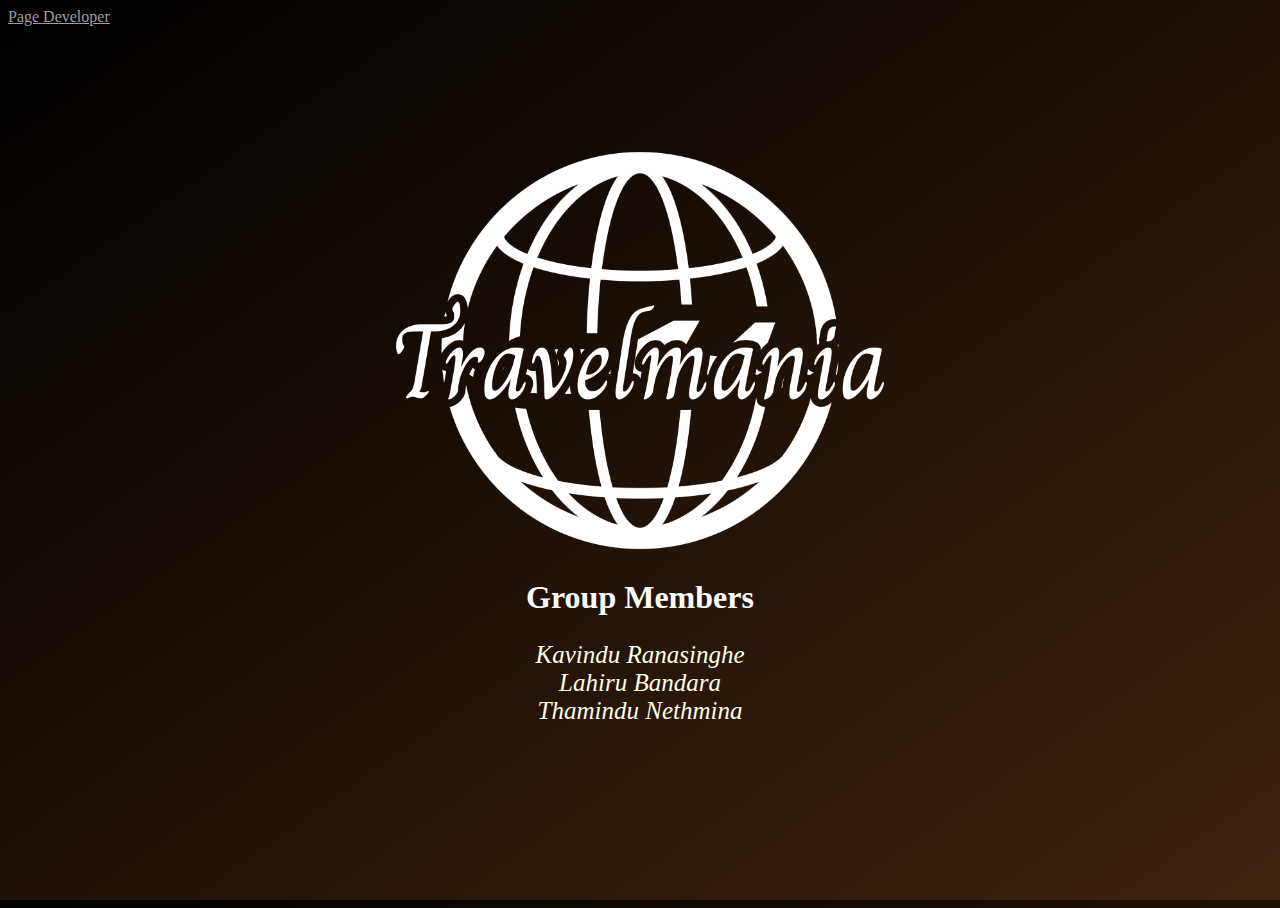
<file: splash.html>
<!DOCTYPE html>
<html lang="en">

<head>
    <meta charset="UTF-8">
    <meta http-equiv="X-UA-Compatible" content="IE=edge">
    <meta name="viewport" content="width=device-width, initial-scale=1.0">
    <title>Splash | Travelmania</title>
    <style>
        body,
        html {
            height: 100%;
        }

        .bg {
            background-image: linear-gradient(to bottom right, rgb(0, 0, 0), rgb(61, 34, 15));
        }

        .text {
            text-align: center;
            position: absolute;
            top: 50%;
            left: 50%;
            transform: translate(-50%, -50%);
            color: white;
            font-size: xx-large;
            font-family: "Perpetua Titling MT";
        }

        div.gm {
            font-weight: bold;
            margin-top: 20px;
        }

        div.members {
            font-style: italic;
            color: lightyellow;
            font-family: "Monotype Corsiva";
            font-size: 25px;
        }

        .fade-out {
            opacity: 0;
            transition: opacity 1s ease-in-out;
        }

        .d-link {
            color: #9e9d9d;
        }

        .d-link:hover {
            color: #ffffff;
        }
    </style>
    <script>
        function fadeOutAndRedirect() {
            var body = document.querySelector('body');
            body.classList.add('fade-out');

            setTimeout(function () {
                window.location.href = "index.html";
            }, 2000);
        }
        setTimeout(fadeOutAndRedirect, 4000);
    </script>
</head>

<body class="bg">
    <div class="text">
        <img src="images/logo.png" alt="logo" height="400">
        <div class="gm">Group Members</div>
        <div class="members">
            <dl>
                <dt>Kavindu Ranasinghe</dt>
                <dt>Lahiru Bandara</dt>
                <dt>Thamindu Nethmina</dt>
                <dd></dd>
            </dl>
        </div>
    </div>

    <div class="editor" style="width:100%;">
        <a class="d-link" href="editor-thamindu.html">Page Developer</a>
    </div>
</body>

</html>
</file>
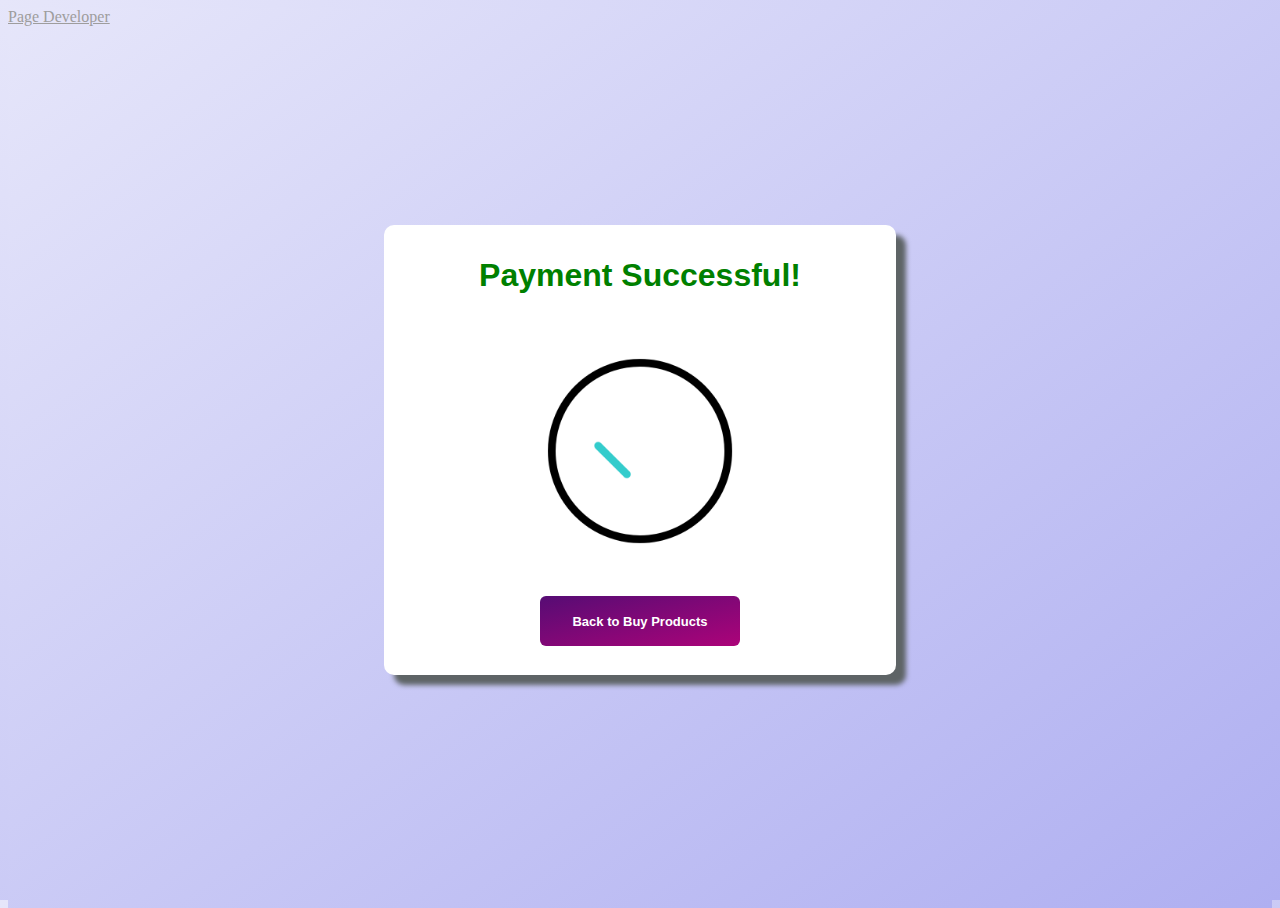
<file: successful_page.html>
<!DOCTYPE html>
<html>

<head>
    <meta charset="UTF-8">
    <meta http-equiv="X-UA-Compatible" content="IE=edge">
    <meta name="viewport" content="width=device-width, initial-scale=1.0">
    <title>Payment Successful</title>
    <style>
        html,
        body {
            background-image: linear-gradient(to bottom right, rgb(230, 230, 250), rgb(175, 175, 241));
            height: 100%;
        }

        .message {
            position: absolute;
            top: 50%;
            left: 50%;
            background-color: white;
            transform: translateX(-50%) translateY(-50%);
            width: 40%;
            height: 50%;
            border-radius: 10px;
            border: none;
            box-shadow: 10px 10px 5px rgb(94, 100, 102);
        }

        .message h3 {
            display: flex;
            justify-content: center;
            font-size: xx-large;
            font-family: Verdana, Geneva, Tahoma, sans-serif;
            color: green;
        }

        .s-img {
            display: block;
            margin-left: auto;
            margin-right: auto;
            width: 250px;
            height: 250px;
        }

        .message a {
            display: grid;
            margin-left: auto;
            margin-right: auto;
            margin-top: 20px;
            text-align: center;
            text-decoration: none;
            align-items: center;
            border: none;
            border-radius: 6px;
            background-color: rgb(61, 10, 109);
            background-image: linear-gradient(to bottom right, rgb(86, 12, 116), rgb(172, 3, 121));
            color: white;
            font-family: Verdana, Geneva, Tahoma, sans-serif;
            font-weight: bold;
            font-size: 13px;
            width: 200px;
            height: 50px;
            transition: all 1s linear;
        }

        .message a:hover {
            background-image: linear-gradient(to bottom right, rgb(86, 12, 116), rgb(70, 3, 50));
        }

        .d-link {
            color: #9e9d9d;
        }

        .d-link:hover {
            color: #ffffff;
        }
    </style>

</head>

<body>
    <div class="message">
        <h3>Payment Successful!</h3>
        <img src="images/verified.gif" class="s-img">
        <a href="buyproducts.html">Back to Buy Products</a>
    </div>
    <div class="editor">
        <a class="d-link" href="editor-thamindu.html">Page Developer</a>
    </div>
</body>

</html>
</file>
<file: css/content-page.css>
* {
    box-sizing: border-box;
    font-family: Verdana, Geneva, Tahoma, sans-serif;
    list-style: none;
    text-decoration: none;
    scroll-behavior: smooth;
    scroll-padding-top: 1px;
}

:root {
    --col-main: #FF6600;
    --col-second: #9e9d9d;
    --col-txt: #ffffff;
    --col-bg: #111111;
    --col-other: #1f1f1f;

    --font-bg: 48px;
    --font-h2: 40px;
    --font-p: 18px;
}

body {
    background: var(--col-bg);
    color: var(--col-txt);
    display: flex;
    align-items: center;
    justify-content: center;
    flex-direction: column;
}

header {
    position: relative;
    width: 100%;
    z-index: 1;
    padding: 20px 15%;
    display: flex;
    align-items: center;
    justify-content: space-between;
    background-color: #161515;
    transition: all .50s ease;
    margin-bottom: 10px;
}

.logo {
    display: flex;
    align-items: center;
    font-size: 30px;
    font-weight: 700;
    color: var(--col-second);
}

.logo i {
    margin-right: 10px;
    color: #0033FF;
}

.navlist {
    display: flex;

}

.navlist a {
    font-weight: 600;
    margin: 0px 20px;
    color: var(--col-txt);
    font-size: 18px;
    transition: all .50s ease;
}

.navlist a:hover {
    color: var(--col-main);
}

.navlist a.active {
    color: var(--col-main);
}

.nav-icons {
    display: flex;
    align-items: center;
    background: var(--col-main);
    padding: 7px 14px;
    border-radius: 20px;
    box-shadow: #c77700 0px 1px 12px;
}

.nav-icons i {
    font-size: 22px;
    margin-right: 8px;
    margin-left: 6px;
    color: var(--col-bg);
    transition: all .50s ease;
}

.nav-icons i:hover {
    color: var(--col-txt);
    transform: scale(1.0);
}

#opt-icon {
    font-size: 28px;
    z-index: 2;
    cursor: pointer;
    color: var(--col-bg);
}

.container {
    position: relative;
    margin: 0 auto;
    width: 70%;
}

.container .content {
    position: absolute;
    text-align: center;
    bottom: 0;
    background: rgb(0, 0, 0);
    background: rgba(0, 0, 0, 0.5);
    color: #f1f1f1;
    width: 100%;
    height: 40%;
    padding: 20px;
    border-bottom-left-radius: 20px;
    border-bottom-right-radius: 20px;
}

.container .content h1 {
    font-family: "Perpetua Titling MT";
    font-size: 65px;
}

.container .content p {
    font-family: "Monotype Corsiva";
    font-size: 45px;
    color: honeydew;
}

.container .content dl {
    display: flex;
    justify-content: space-between;
    padding-left: 30px;
    padding-right: 30px;
}

.container .content dl dd {
    display: none;
}

.container .content a {
    border: none;
    display: grid;
    align-items: center;
    background-image: linear-gradient(to bottom right, rgb(5, 28, 78), rgb(40, 20, 87));
    padding: 20px;
    height: 60px;
    width: 220px;
    border-radius: 6px;
    color: white;
    font-family: "Lucida Calligraphy";
    font-size: 20px;
    transition: all 1s ease;
}

.container .content a:hover {
    background: rgb(73, 1, 46);
    color: #c6d30cef
}

.title-des {
    width: 70%;
    text-align: center;
}

.title-des h2 {
    font-family: "Perpetua Titling MT";
    font-size: 45px;
}

.title-des h4 {
    font-family: "Monotype Corsiva";
    font-size: 40px;
    color: #FF6600;
}

.title-des p {
    font-family: Gabriola;
    font-size: 35px;
    color: #c6d30cef;
    transition: all 1s ease;
}

.title-des p:hover {
    color: aliceblue;
}

.place {
    width: 70%;
    height: auto;
    margin-top: 40px;
    margin-bottom: 40px;
    background-image: linear-gradient(to bottom right, rgb(78, 33, 3), rgb(121, 134, 2));
    border-radius: 20px;
}

.place img {
    border-radius: 20px;
    width: 50%;
    top: 50%;
}

.place .text {
    text-align: center;
    width: 50%;
    padding: 10px;
}

.place .text h3 {
    font-family: Felix titling;
    color: lightyellow;
    font-size: 35px;

}

.place .text p {
    font-family: Gabriola;
    font-size: 31px;
    transition: all 1s ease;
}

.place .text p:hover {
    color: wheat;
}


hr {
    width: 70%;
    border-radius: 10px;
    border: none;
    height: 5px;
    color: #c77700;
    background-image: linear-gradient(to right, rgb(144, 143, 216), rgb(60, 2, 68));
}

footer {
    display: flex;
    align-items: center;
    flex-direction: column;
    padding-top: 10px;
    background-color: #161515;
    width: 100%;
}

footer a {
    color: var(--col-main);
}

footer a:hover {
    color: violet;
    transition: all .50s ease;
}

.active {
    color: var(--col-main);
}

.d-link{
    color: #9e9d9d;
}

.d-link:hover{
    color: #ffffff;
}
</file>
<file: css/pageeditor.css>
* {
    margin: 0;
    padding: 0;
    box-sizing: border-box;
}

body {
    font-family: 'Roboto Slab', serif;
    font-size: 25px;
    margin: 10px;
    line-height: 1.5;
    color: #fffdfd;
    background-image: linear-gradient(to bottom right, rgb(22, 54, 73), rgb(9, 6, 26));
    text-align: center;
}


h2 {
    font-family: "Perpetua Titling MT";
}


.details {
    font-family: Verdana, Geneva, Tahoma, sans-serif;
    font-size: 20px;
    font-style: italic;
}

.explain {
    margin: 0 auto;

    border-radius: 20px;
    width: 90%;
    padding: 15px;
}

.explain h3 {
    font-family: "Monotype Corsiva";
    font-size: 32px;
    color: bisque;
}

.explain dl {
    font-family: "dubai";
    font-size: 25px;
}

.explain dl dt {
    margin: 5px;
    transition: all 1s ease;
}

.explain dl dt:hover {
    color: rgb(190, 135, 14);
}

.link {
    background-color: #ddd;
    border: none;
    color: black;
    padding: 10px 20px;
    text-align: center;
    text-decoration: none;
    display: inline-block;
    margin: 4px 2px;
    cursor: pointer;
    border-radius: 16px;
    transition: all 1s ease;
    font-size: 18px;
}

.link:hover {
    background-color: cornflowerblue;
    color: white;
}

hr {
    width: 50%;
    margin: 0 auto;
    border: none;
    height: 3px;
    border-radius: 5px;
    background-image: linear-gradient(to right, rgb(179, 179, 172), rgb(247, 224, 183));
}
</file>
<file: css/quiz.css>
/* importing google fonts */
@import url("https://fonts.googleapis.com/css2?family=Ubuntu:wght@300;400;500;700&display=swap");

* {
    margin: 0;
    padding: 0;
    box-sizing: border-box;
    font-family: 'Ubuntu';
}


body {
    background-image: linear-gradient(to bottom, rgb(19, 19, 21), rgb(82, 62, 28));
}

.quiz_start_button,
.rule_box,
.quiz_box,
.result_box {
    position: fixed;
    top: 50%;
    left: 45%;
    transform: translate(-50, -50);
    box-shadow: 0px 4px 8px 0 rgba(0, 0, 0, 0, 2),
        0px 6px 20px 0 rgba(0, 0, 0, 0, 19);


}

.rule_box.showRuleBox,
.quiz_box.showQuizBox,
.result_box.activeResult {
    z-index: 5;
    opacity: 1;
    pointer-events: auto;
    transform: translate(-50%, -50%) scale(1);
    position: fixed;
}

/* Start quiz button styling */
.quiz_start_button button {
    font-size: 25px;
    font-weight: 500;
    color: #86350c;
    padding: 15px 30px;
    outline: none;
    border: none;
    border-radius: 5px;
    background: #e9ef3b;
    cursor: pointer;
}

.rule_box {
    width: 600px;
    background: #827948;
    border-radius: 20px;
    opacity: 0;
    pointer-events: none;
    transform: translate(-50%, -50%) scale(0.9);
    color: white;
    top: 50%;
    left: 50%;
}



.rule_box .rule_box_title {
    height: 60px;
    width: 600px;
    border-bottom: 2px solid lightgray;
    display: flex;
    align-items: center;
    padding: 0 36px;
    font-size: 25px;
    font-weight: 600;
}

.rule_box .rules {
    padding: 15px 35px;
}

.rule_box .rules .rule {
    margin: 5px 0;
    font-size: 17px;
}

.rule_box .rules .rule span {
    font-weight: 600px;
    color: #007bff;
}

.rule_box .button {
    height: 80px;
    display: flex;
    align-items: center;
    justify-content: flex-end;
    padding: 0 35px;
    border-top: 1px solid lightgray;
}

.rule_box .button button {
    margin: 5px;
    height: 40px;
    width: 100px;
    outline: none;
    border: 1px solid #007bff;
    border-radius: 5px;
    color: #fff;
    font-size: 16px;
    font-weight: 500;
    cursor: pointer;
    transition: all 0.3s ease;
}

.button button.continue_button {
    color: #0b0b0b;
    background: #f3f3f0;
}

.button button.continue_button:hover {
    background: #aba61e;
    color: white;
}

.button button.exit_button {
    color: #040404;
}

.button button.exit_button:hover {
    color: #fff;
    background: #aba61e;
}

.button button.reattempt_button {
    color: #342c2c;
    background: #8a8d38;
}

.button button.reattempt_button:hover {
    background: #96ad25;
}

.button button.quit_button {
    color: #342c2c;
    background: #8a8d38;
}

.button button.quit_button:hover {
    background: #96ad25;

}

.quiz_box {
    width: 550px;
    background: #135b42;
    border-radius: 5px;
    opacity: 0;
    pointer-events: none;
    transform: translate(-50%, -50%) scale(0.9);
    top: 50%;
    left: 50%;
}

.quiz_box header {
    position: relative;
    z-index: 99;
    height: 70px;
    padding: 0 30px;
    background: #135b42;
    display: flex;
    align-items: center;
    justify-content: space-between;
    border-radius: 5px 5px 0 0;
    box-shadow: 0px 3px 5px 1px rgba(0, 0, 0, 0, 1);
}

.quiz_box header .title {
    font-size: 20px;
    font-weight: 600;
}

.quiz_box header .timer {
    display: flex;
    align-items: center;
    justify-content: space-between;
    width: 200px;
    background: #575A5E;
    border: 2px solid#b8daff;
    border-radius: 5px;
    padding: 0 8px;
}

.quiz_box header .timer .time_text {
    font-weight: 400;
    font-size: 17px;
    user-select: none;
    background-color: #575A5E;
}

.quiz_box header .timer .time_seconds {
    font-size: 15px;
    font-weight: 500;
    background: #343a40;
    height: 30px;
    width: 80px;
    color: #fff;
    text-align: center;
    line-height: 30px;
    border-radius: 5px;
    border: 1px solid #343a40;
    user-select: none;
}

.quiz_box section {
    padding: 25px 30px 20px 30px;
    background: #3b3c08;
}

.quiz_box section .question_txt {
    font-size: 25px;
    font-weight: 600;
    color: #e8e83f;
}

.quiz_box section .answers_text {
    padding: 20px 0;
    display: block;
}

section .answers_text .option {
    background: aliceblue;
    border: 1px solid #c5660d;
    border-radius: 5px;
    padding: 8px 15px;
    margin-bottom: 15px;
    font-size: 17px;
    display: flex;
    align-items: center;
    justify-content: space-between;
    cursor: pointer;
    transition: all 0.3s ease;
}

section .answers_text .option:hover {
    color: #1f1f16;
    background: #ccffd1;
    border-color: #b8daff;
}


#question_counter {
    float: right;
    font-weight: 100;
    padding: 10px;
    border: none;
    border-radius: 10px;
    width: 80px;
    height: 40px;
    background-color: #625a2f;
    color: #ffffff;
    text-align: center;
    border-color: #8e5252;
}

.answers_text .option:last-child {
    margin-bottom: 0px;
}

.answers_text .option .icon {
    height: 26px;
    width: 26px;
    border: 2px solid transparent;
    border-radius: 50%;
    text-align: center;
    font-size: 13px;
    line-height: 24px;
    pointer-events: none;
}

.answers_text .option .icon.tick {
    color: #0c0c0c;
    border-color: #0f0f0e;
    background: #54d271;
}

.answers_text .option .icon.cross {
    color: #090808;
    border-color: #110f0f;
    background: #d8767f;
}

.answers_text .option.correct {
    color: #090c08;
    border-color: #131a14;
    background: #11ba38;
}

.answers_text .option.incorrect {
    color: #0d0c0c;
    border-color: #0d0c0c;
    background: #e80a20;
}

.answers_text .option.disabled {
    pointer-events: none;
}

.quiz_box .footer {
    height: 60px;
    width: 100%;
    padding: 0 30px;
    display: flex;
    align-items: center;
    justify-content: space-between;
}

.quiz_box .footer .total_que span {
    display: flex;
    user-select: none;
}

.footer .total_que span p {
    font-weight: 500;
    padding: 0 3px;
}

.total_quespan p:first-child {
    padding-left: 0px;
}

.footer .next_quiz_button {
    height: 40px;
    padding: 0 13px;
    font-size: 18px;
    border: none;
    outline: none;
    color: #ffffff;
    background: #774936;
    border-radius: 5px;
    border: 1px solid #000000;
    cursor: pointer;
    transition: all 0.3s ease;
}

.footer .next_quiz_button:hover {
    background: #bd9321;
}

.result_box {
    background: #b0aeaa;
    width: 450px;
    padding: 25px 30px;
    border-radius: 5px;
    display: flex;
    text-align: center;
    align-items: center;
    flex-direction: column;
    justify-content: space-between;
    opacity: 0;
    pointer-events: none;
    transform: translate(-50%, -50%) scale(0.9);
    top: 50%;
    left: 50%;
}

.result_box .icon {
    margin-bottom: 20px;
    font-size: 80px;
    color: #77460e;

}

.result_box .complete_text {
    font-size: 25px;
    font-weight: 500;
}

.result_box .score_text span {
    display: flex;
    margin: 10px 0;
    font-size: 18px;
    font-weight: 500;
}

.score_text span p {
    font-weight: 600;
    padding: 0 4px;
}

.result_box .button {
    display: flex;
    margin: 20px 0;
}

.result_box .button button {
    margin: 0 10px;
    height: 40px;
    padding: 0 20px;
    border: none;
    outline: none;
    font-size: 18px;
    font-weight: 500;
    border-radius: 5px;
    border: 1px solid #000000;
    cursor: pointer;
    transition: all 0.3s ease;
}


.d-link{
    color: #9e9d9d;
}

.d-link:hover{
    color: #ffffff;
}
</file>
<file: css/quiz1.css>
*{
    box-sizing: border-box;
    font-family: Verdana, Geneva, Tahoma, sans-serif;
    list-style: none;
    text-decoration: none;
    scroll-behavior: smooth;
    scroll-padding-top: 4rem;
}

:root{
    --col-main: #FF6600;
    --col-second: #9e9d9d;
    --col-bg: #111111;
    --col-other: #1f1f1f;

    --font-bg: 48px;
    --font-h2: 40px;
    --font-p: 18px;
}

html,body{
   height: 100%;
    color: var(--col-txt);
}

header{
    position: relative;
    width: 100%;
    z-index: 2;
    padding: 20px 15%;
    display: flex;
    align-items: center;
    justify-content: space-between;
    background: transparent;
    transition: all .50s ease;
    color: #ffff;
    background-color: #111111;
}

.navlist{
    display: flex;
}

.navlist a{
    font-weight: 600;
    margin: 0px 20px;
    color: var(--col-txt);
    font-size: var(--font-p);
    transition: all .50s ease;
}

.navlist a:hover{
    color: var(--col-main);
}

.navlist a.active{
    color: var(--col-main);
}

.nav-icons{
    display: flex;
    align-items: center;
    background: var(--col-main);
    padding: 7px 14px;
    border-radius: 20px;
    box-shadow: #c77700 0px 1px 12px;
}

.nav-icons i{
    font-size: 22px;
    margin-right: 8px;
    margin-left: 6px;
    color: var(--col-bg);
    transition: all .50s ease;
}

.nav-icons i:hover{
    color: var(--col-txt);
    transform: scale(1.0);
}

#opt-icon{
    font-size: 28px;
    z-index: 2;
    cursor: pointer;
    color: var(--col-bg);
}
</file>
<file: css/sigiriya.css>
* {
    margin: 0;
    padding: 0;
    box-sizing: border-box;
}


body {
    font-family: Arial, sans-serif;
    font-size: 16px;
    line-height: 1.5;
    color: #333;
    background-color: #000;


}

.pill {
    background-color: #ddd;
    border: none;
    color: black;
    padding: 10px 20px;
    text-align: center;
    text-decoration: none;
    display: inline-block;
    margin: 4px 2px;
    cursor: pointer;
    border-radius: 16px;
   
}


h1,
h2 {
    font-weight: bold;
    text-align: center;


}

h1 {
    font-size: 36px;
    margin-top: 30px;
    margin-bottom: 20px;
    text-align: center;
    color: #ffffff;
}

h2 {
    font-size: 25px;
    margin-top: 30px;
    margin-bottom: 15px;
    font-family: 'Roboto Slab', serif;
    text-decoration: underline;
}

p {
    margin-bottom: 15px;
}


.container {
    max-width: 1000px;
    margin: 0 auto;
    padding: 20px;
}

.article {
    margin-top: 30px;
}

.para-1,
.para-2,
.para-3,
.para-4,
.para-5,
.para-6 {
    background-color: #4a5e63;
    padding: 20px;
    margin-bottom: 40px;
    border: 2px solid rgb(255, 255, 255);
    padding: 20px;
    border-radius: 25px 25px;
    text-align: justify;
    

}

* {
    box-sizing: border-box;
    font-family: Verdana, Geneva, Tahoma, sans-serif;
    list-style: none;
    text-decoration: none;
    scroll-behavior: smooth;
    scroll-padding-top: 4rem;
}

:root {
    --col-main: #FF6600;
    --col-second: #9e9d9d;
    --col-txt: #ffffff;
    --col-bg: #111111;
    --col-other: #1f1f1f;

    --font-bg: 48px;
    --font-h2: 40px;
    --font-p: 18px;
}

body {
    background: var(--col-bg);
    color: var(--col-txt);
}

header {
    position: relative;
    width: 100%;
    z-index: 2;
    padding: 20px 15%;
    display: flex;
    align-items: center;
    justify-content: space-between;
    background: transparent;
    transition: all .50s ease;
}

.logo {
    display: flex;
    align-items: center;
    font-size: 30px;
    font-weight: 700;
    color: var(--col-second);
}

.logo i {
    margin-right: 10px;
    color: #0033FF;
}

.navlist {
    display: flex;
}

.navlist a {
    font-weight: 600;
    margin: 0px 20px;
    color: var(--col-txt);
    font-size: var(--font-p);
    transition: all .50s ease;
}

.navlist a:hover {
    color: var(--col-main);
}

.navlist a.active {
    color: var(--col-main);
}

.nav-icons {
    display: flex;
    align-items: center;
    background: var(--col-main);
    padding: 7px 14px;
    border-radius: 20px;
    box-shadow: #c77700 0px 1px 12px;
}

.nav-icons i {
    font-size: 22px;
    margin-right: 8px;
    margin-left: 6px;
    color: var(--col-bg);
    transition: all .50s ease;
}

.nav-icons i:hover {
    color: var(--col-txt);
    transform: scale(1.0);
}

#opt-icon {
    font-size: 28px;
    z-index: 2;
    cursor: pointer;
    color: var(--col-bg);
}

footer {
    display: flex;
    align-items: center;
    flex-direction: column;
    padding-top: 10px;
    background-color: #161515;
}

footer a {
    color: var(--col-main);
}

footer a:hover {
    color: violet;
    transition: all .50s ease;
}

img{
    border-radius: 20px 20px;
    margin-left: 10px;
    margin-right: 10px;
}

.d-link{
    color: #9e9d9d;
}

.d-link:hover{
    color: #ffffff;
}
</file>
